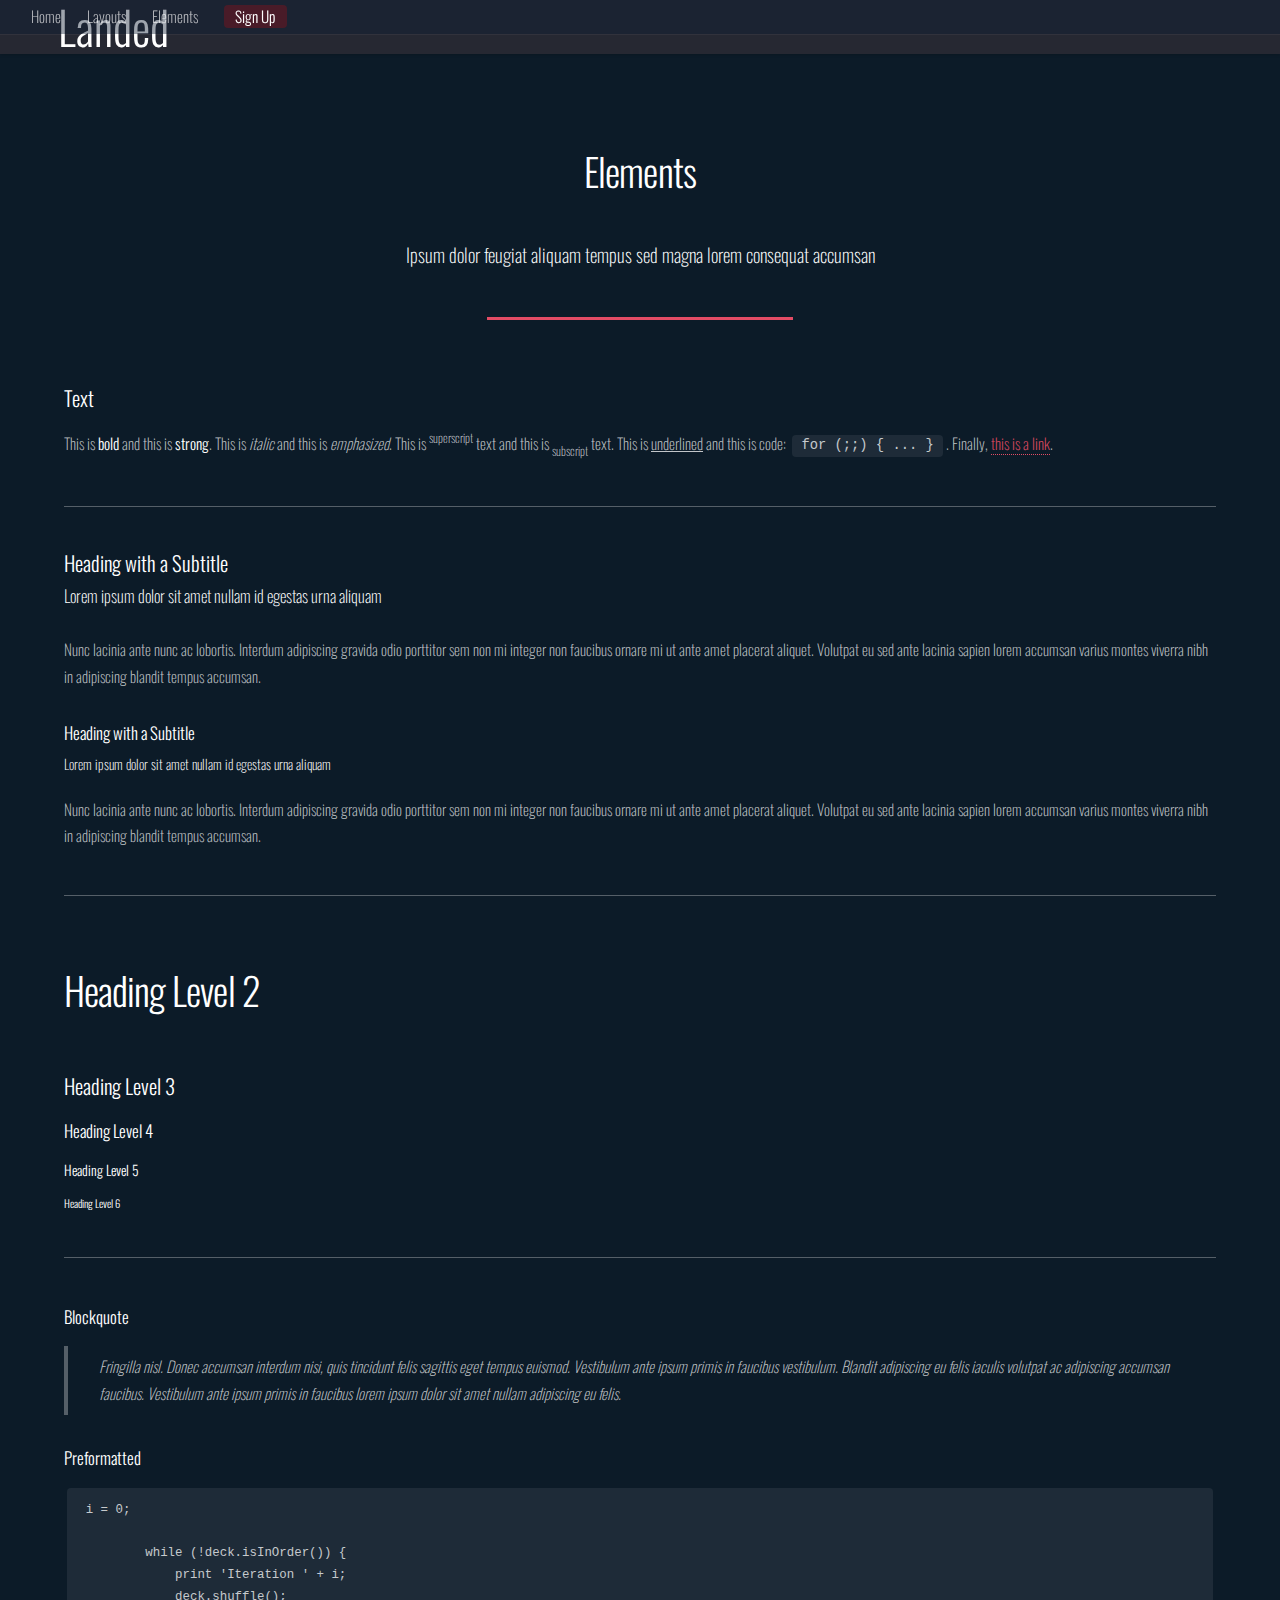
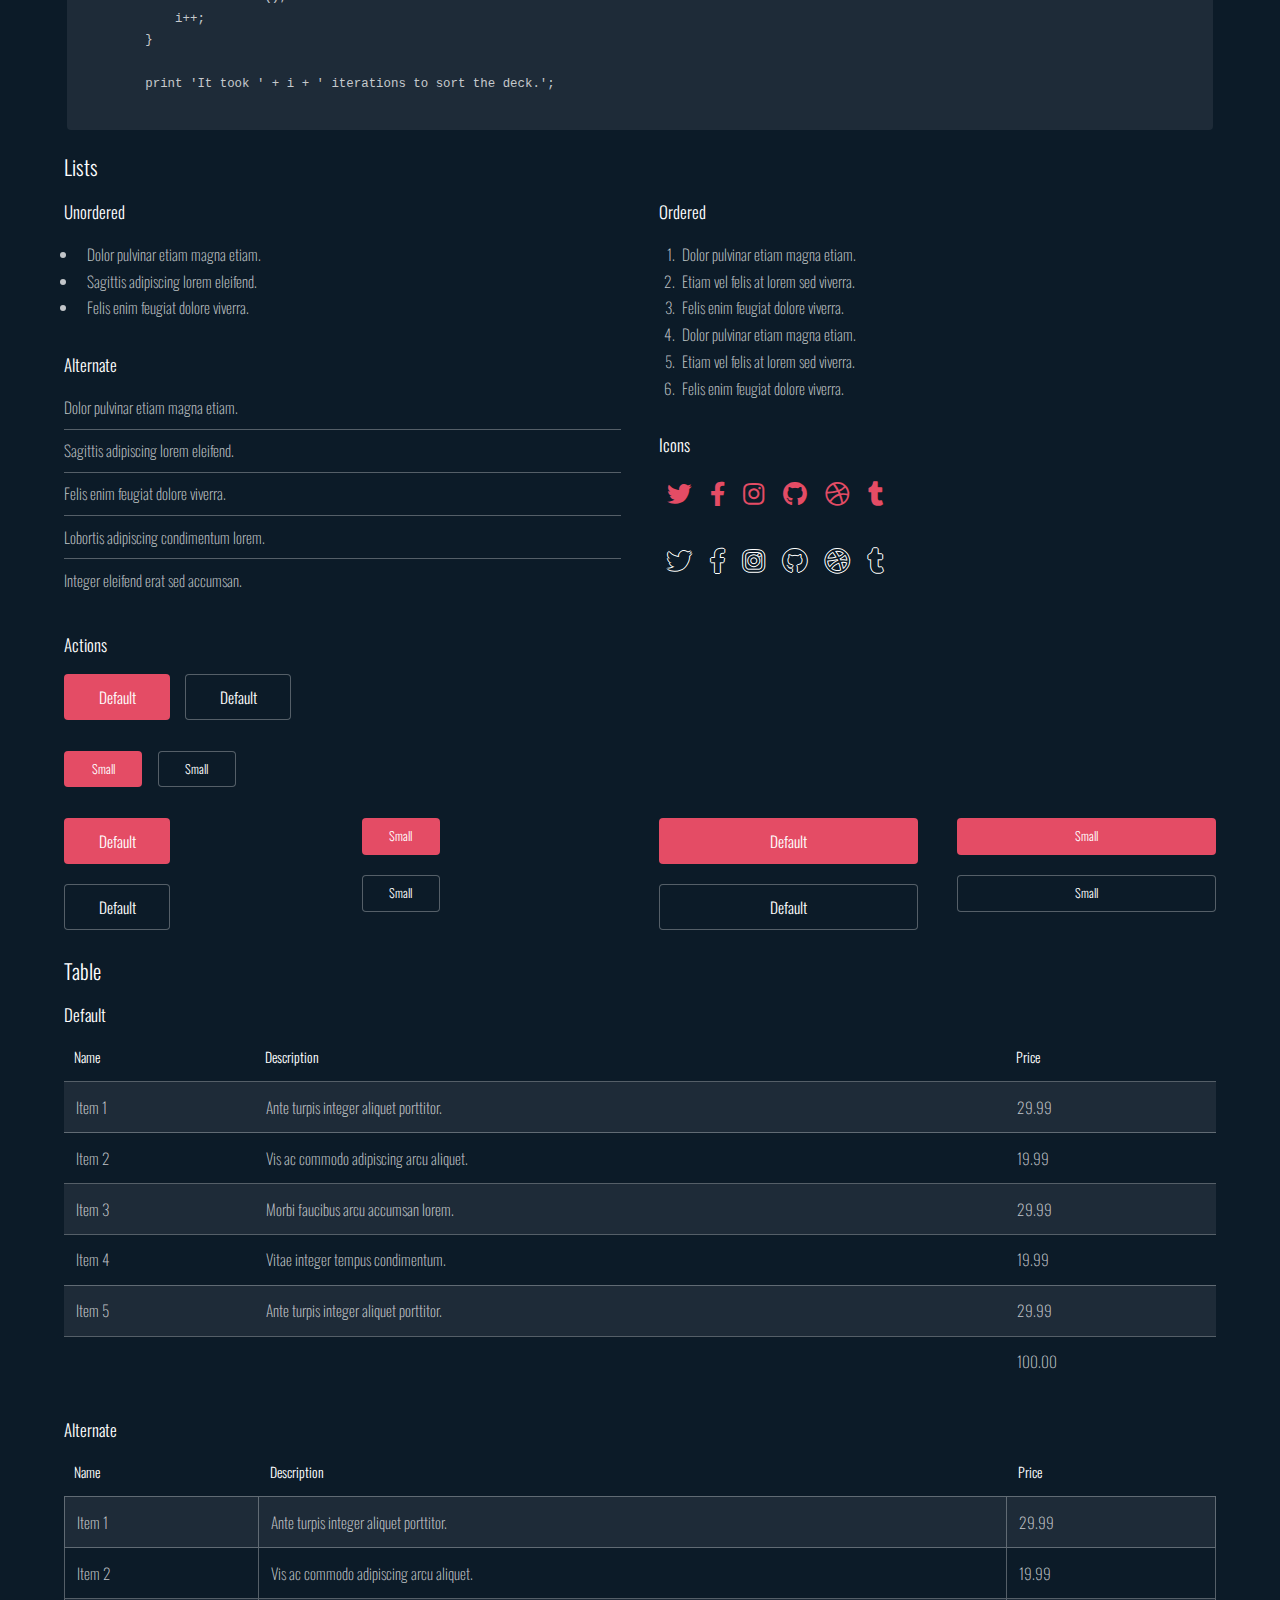
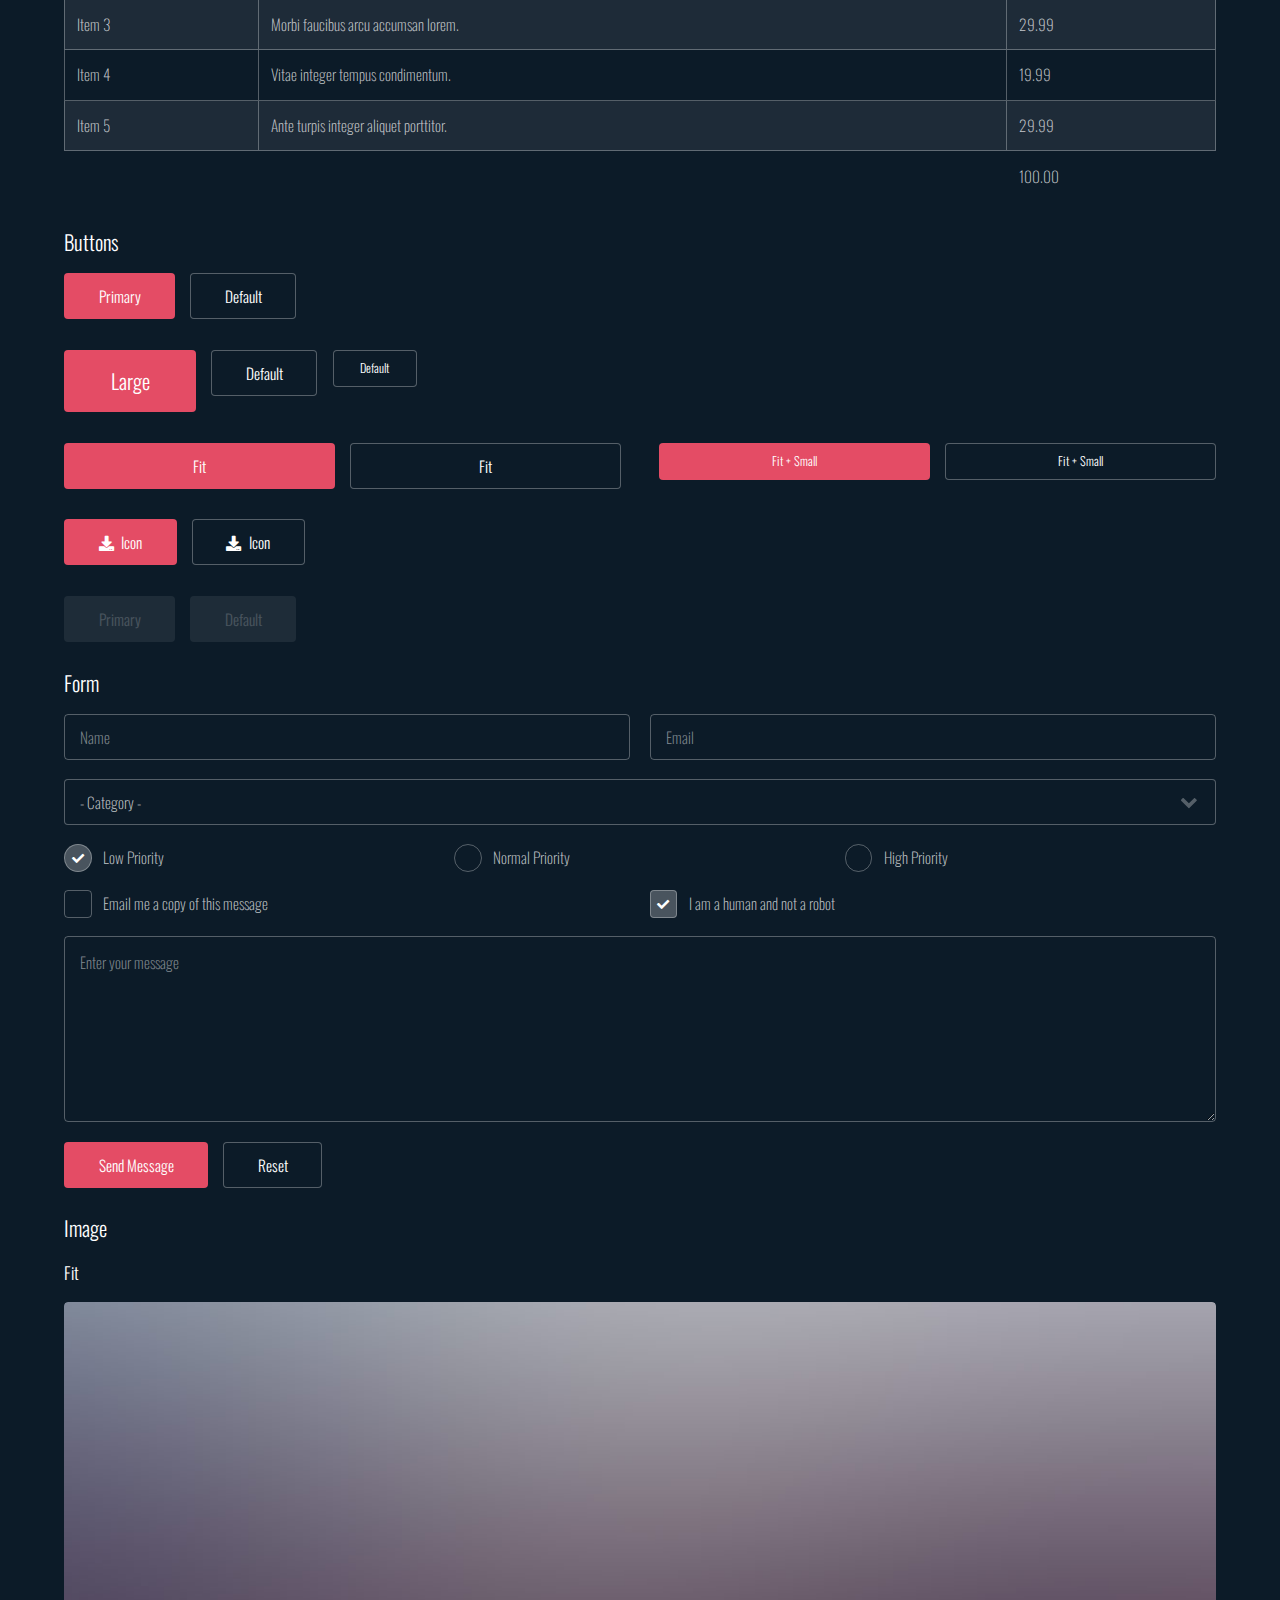
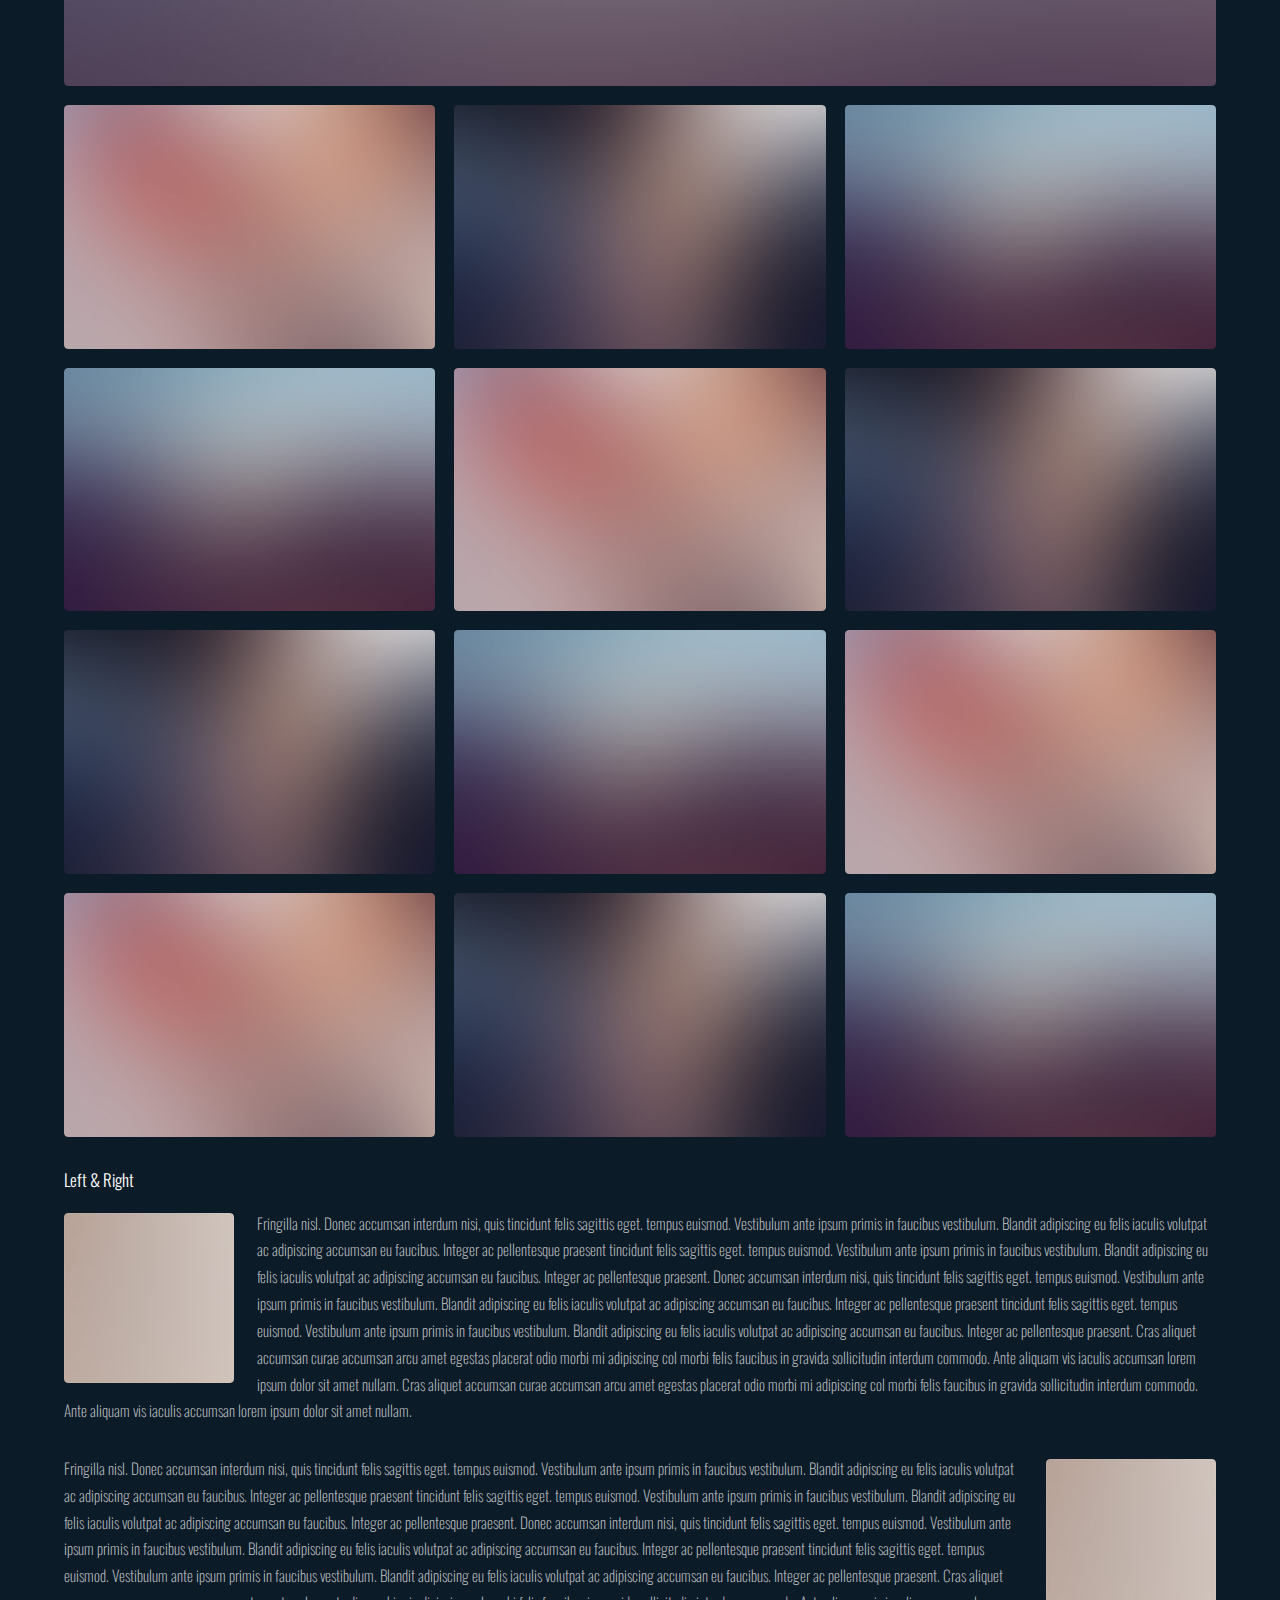
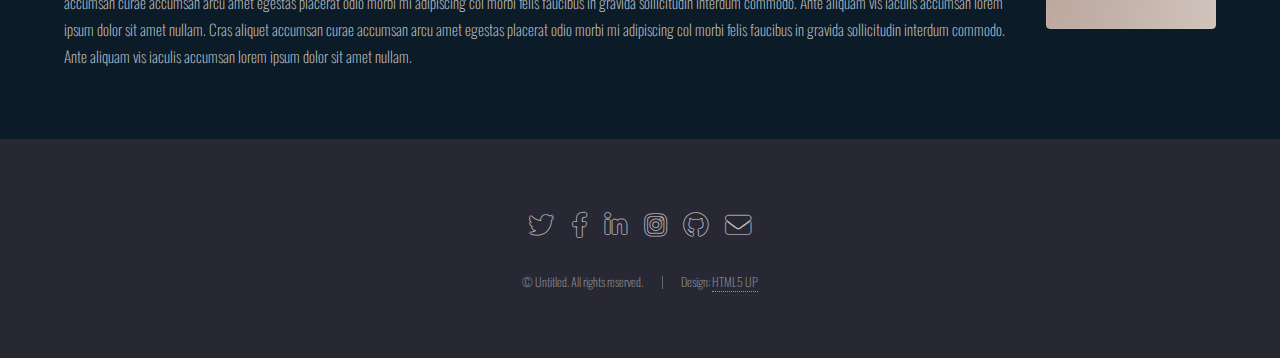
<file: elements.html>
<!DOCTYPE HTML>
<!--
	Landed by HTML5 UP
	html5up.net | @ajlkn
	Free for personal and commercial use under the CCA 3.0 license (html5up.net/license)
-->
<html>
	<head>
		<title>Elements - Landed by HTML5 UP</title>
		<meta charset="utf-8" />
		<meta name="viewport" content="width=device-width, initial-scale=1, user-scalable=no" />
		<link rel="stylesheet" href="assets/css/main.css" />
		<noscript><link rel="stylesheet" href="assets/css/noscript.css" /></noscript>
	</head>
	<body class="is-preload">
		<div id="page-wrapper">

			<!-- Header -->
				<header id="header">
					<h1 id="logo"><a href="index.html">Landed</a></h1>
					<nav id="nav">
						<ul>
							<li><a href="index.html">Home</a></li>
							<li>
								<a href="#">Layouts</a>
								<ul>
									<li><a href="left-sidebar.html">Left Sidebar</a></li>
									<li><a href="right-sidebar.html">Right Sidebar</a></li>
									<li><a href="no-sidebar.html">No Sidebar</a></li>
									<li>
										<a href="#">Submenu</a>
										<ul>
											<li><a href="#">Option 1</a></li>
											<li><a href="#">Option 2</a></li>
											<li><a href="#">Option 3</a></li>
											<li><a href="#">Option 4</a></li>
										</ul>
									</li>
								</ul>
							</li>
							<li><a href="elements.html">Elements</a></li>
							<li><a href="#" class="button primary">Sign Up</a></li>
						</ul>
					</nav>
				</header>

			<!-- Main -->
				<div id="main" class="wrapper style1">
					<div class="container">
						<header class="major">
							<h2>Elements</h2>
							<p>Ipsum dolor feugiat aliquam tempus sed magna lorem consequat accumsan</p>
						</header>

						<!-- Text -->
							<section>
								<h3>Text</h3>
								<p>This is <b>bold</b> and this is <strong>strong</strong>. This is <i>italic</i> and this is <em>emphasized</em>.
								This is <sup>superscript</sup> text and this is <sub>subscript</sub> text.
								This is <u>underlined</u> and this is code: <code>for (;;) { ... }</code>. Finally, <a href="#">this is a link</a>.</p>

								<hr />

								<header>
									<h3>Heading with a Subtitle</h3>
									<p>Lorem ipsum dolor sit amet nullam id egestas urna aliquam</p>
								</header>
								<p>Nunc lacinia ante nunc ac lobortis. Interdum adipiscing gravida odio porttitor sem non mi integer non faucibus ornare mi ut ante amet placerat aliquet. Volutpat eu sed ante lacinia sapien lorem accumsan varius montes viverra nibh in adipiscing blandit tempus accumsan.</p>
								<header>
									<h4>Heading with a Subtitle</h4>
									<p>Lorem ipsum dolor sit amet nullam id egestas urna aliquam</p>
								</header>
								<p>Nunc lacinia ante nunc ac lobortis. Interdum adipiscing gravida odio porttitor sem non mi integer non faucibus ornare mi ut ante amet placerat aliquet. Volutpat eu sed ante lacinia sapien lorem accumsan varius montes viverra nibh in adipiscing blandit tempus accumsan.</p>

								<hr />

								<h2>Heading Level 2</h2>
								<h3>Heading Level 3</h3>
								<h4>Heading Level 4</h4>
								<h5>Heading Level 5</h5>
								<h6>Heading Level 6</h6>

								<hr />

								<h4>Blockquote</h4>
								<blockquote>Fringilla nisl. Donec accumsan interdum nisi, quis tincidunt felis sagittis eget tempus euismod. Vestibulum ante ipsum primis in faucibus vestibulum. Blandit adipiscing eu felis iaculis volutpat ac adipiscing accumsan faucibus. Vestibulum ante ipsum primis in faucibus lorem ipsum dolor sit amet nullam adipiscing eu felis.</blockquote>

								<h4>Preformatted</h4>
								<pre><code>i = 0;

	while (!deck.isInOrder()) {
	    print 'Iteration ' + i;
	    deck.shuffle();
	    i++;
	}

	print 'It took ' + i + ' iterations to sort the deck.';
	</code></pre>
							</section>

						<!-- Lists -->
							<section>
								<h3>Lists</h3>
								<div class="row">
									<div class="col-6 col-12-xsmall">

										<h4>Unordered</h4>
										<ul>
											<li>Dolor pulvinar etiam magna etiam.</li>
											<li>Sagittis adipiscing lorem eleifend.</li>
											<li>Felis enim feugiat dolore viverra.</li>
										</ul>

										<h4>Alternate</h4>
										<ul class="alt">
											<li>Dolor pulvinar etiam magna etiam.</li>
											<li>Sagittis adipiscing lorem eleifend.</li>
											<li>Felis enim feugiat dolore viverra.</li>
											<li>Lobortis adipiscing condimentum lorem.</li>
											<li>Integer eleifend erat sed accumsan.</li>
										</ul>

									</div>
									<div class="col-6 col-12-xsmall">

										<h4>Ordered</h4>
										<ol>
											<li>Dolor pulvinar etiam magna etiam.</li>
											<li>Etiam vel felis at lorem sed viverra.</li>
											<li>Felis enim feugiat dolore viverra.</li>
											<li>Dolor pulvinar etiam magna etiam.</li>
											<li>Etiam vel felis at lorem sed viverra.</li>
											<li>Felis enim feugiat dolore viverra.</li>
										</ol>

										<h4>Icons</h4>
										<ul class="icons">
											<li><a href="#" class="icon brands fa-twitter"><span class="label">Twitter</span></a></li>
											<li><a href="#" class="icon brands fa-facebook-f"><span class="label">Facebook</span></a></li>
											<li><a href="#" class="icon brands fa-instagram"><span class="label">Instagram</span></a></li>
											<li><a href="#" class="icon brands fa-github"><span class="label">Github</span></a></li>
											<li><a href="#" class="icon brands fa-dribbble"><span class="label">Dribbble</span></a></li>
											<li><a href="#" class="icon brands fa-tumblr"><span class="label">Tumblr</span></a></li>
										</ul>
										<ul class="icons">
											<li><a href="#" class="icon brands alt fa-twitter"><span class="label">Twitter</span></a></li>
											<li><a href="#" class="icon brands alt fa-facebook-f"><span class="label">Facebook</span></a></li>
											<li><a href="#" class="icon brands alt fa-instagram"><span class="label">Instagram</span></a></li>
											<li><a href="#" class="icon brands alt fa-github"><span class="label">Github</span></a></li>
											<li><a href="#" class="icon brands alt fa-dribbble"><span class="label">Dribbble</span></a></li>
											<li><a href="#" class="icon brands alt fa-tumblr"><span class="label">Tumblr</span></a></li>
										</ul>

									</div>
								</div>

								<h4>Actions</h4>
								<ul class="actions">
									<li><a href="#" class="button primary">Default</a></li>
									<li><a href="#" class="button">Default</a></li>
								</ul>
								<ul class="actions small">
									<li><a href="#" class="button primary small">Small</a></li>
									<li><a href="#" class="button small">Small</a></li>
								</ul>
								<div class="row">
									<div class="col-3 col-6-medium col-12-xsmall">
										<ul class="actions stacked">
											<li><a href="#" class="button primary">Default</a></li>
											<li><a href="#" class="button">Default</a></li>
										</ul>
									</div>
									<div class="col-3 col-6-medium col-12-xsmall">
										<ul class="actions stacked">
											<li><a href="#" class="button primary small">Small</a></li>
											<li><a href="#" class="button small">Small</a></li>
										</ul>
									</div>
									<div class="col-3 col-6-medium col-12-xsmall">
										<ul class="actions stacked">
											<li><a href="#" class="button primary fit">Default</a></li>
											<li><a href="#" class="button fit">Default</a></li>
										</ul>
									</div>
									<div class="col-3 col-6-medium col-12-xsmall">
										<ul class="actions stacked">
											<li><a href="#" class="button primary small fit">Small</a></li>
											<li><a href="#" class="button small fit">Small</a></li>
										</ul>
									</div>
								</div>
							</section>

						<!-- Table -->
							<section>
								<h3>Table</h3>
								<h4>Default</h4>
								<div class="table-wrapper">
									<table>
										<thead>
											<tr>
												<th>Name</th>
												<th>Description</th>
												<th>Price</th>
											</tr>
										</thead>
										<tbody>
											<tr>
												<td>Item 1</td>
												<td>Ante turpis integer aliquet porttitor.</td>
												<td>29.99</td>
											</tr>
											<tr>
												<td>Item 2</td>
												<td>Vis ac commodo adipiscing arcu aliquet.</td>
												<td>19.99</td>
											</tr>
											<tr>
												<td>Item 3</td>
												<td> Morbi faucibus arcu accumsan lorem.</td>
												<td>29.99</td>
											</tr>
											<tr>
												<td>Item 4</td>
												<td>Vitae integer tempus condimentum.</td>
												<td>19.99</td>
											</tr>
											<tr>
												<td>Item 5</td>
												<td>Ante turpis integer aliquet porttitor.</td>
												<td>29.99</td>
											</tr>
										</tbody>
										<tfoot>
											<tr>
												<td colspan="2"></td>
												<td>100.00</td>
											</tr>
										</tfoot>
									</table>
								</div>
								<h4>Alternate</h4>
								<div class="table-wrapper">
									<table class="alt">
										<thead>
											<tr>
												<th>Name</th>
												<th>Description</th>
												<th>Price</th>
											</tr>
										</thead>
										<tbody>
											<tr>
												<td>Item 1</td>
												<td>Ante turpis integer aliquet porttitor.</td>
												<td>29.99</td>
											</tr>
											<tr>
												<td>Item 2</td>
												<td>Vis ac commodo adipiscing arcu aliquet.</td>
												<td>19.99</td>
											</tr>
											<tr>
												<td>Item 3</td>
												<td> Morbi faucibus arcu accumsan lorem.</td>
												<td>29.99</td>
											</tr>
											<tr>
												<td>Item 4</td>
												<td>Vitae integer tempus condimentum.</td>
												<td>19.99</td>
											</tr>
											<tr>
												<td>Item 5</td>
												<td>Ante turpis integer aliquet porttitor.</td>
												<td>29.99</td>
											</tr>
										</tbody>
										<tfoot>
											<tr>
												<td colspan="2"></td>
												<td>100.00</td>
											</tr>
										</tfoot>
									</table>
								</div>
							</section>

						<!-- Buttons -->
							<section>
								<h3>Buttons</h3>
								<ul class="actions">
									<li><a href="#" class="button primary">Primary</a></li>
									<li><a href="#" class="button">Default</a></li>
								</ul>
								<ul class="actions">
									<li><a href="#" class="button primary large">Large</a></li>
									<li><a href="#" class="button">Default</a></li>
									<li><a href="#" class="button small">Default</a></li>
								</ul>
								<div class="row">
									<div class="col-6 col-12-xsmall">
										<ul class="actions fit">
											<li><a href="#" class="button primary fit">Fit</a></li>
											<li><a href="#" class="button fit">Fit</a></li>
										</ul>
									</div>
									<div class="col-6 col-12-xsmall">
										<ul class="actions fit small">
											<li><a href="#" class="button primary fit small">Fit + Small</a></li>
											<li><a href="#" class="button fit small">Fit + Small</a></li>
										</ul>
									</div>
								</div>
								<ul class="actions">
									<li><a href="#" class="button primary icon solid fa-download">Icon</a></li>
									<li><a href="#" class="button icon solid fa-download">Icon</a></li>
								</ul>
								<ul class="actions">
									<li><span class="button primary disabled">Primary</span></li>
									<li><span class="button disabled">Default</span></li>
								</ul>
							</section>

						<!-- Form -->
							<section>
								<h3>Form</h3>
								<form method="post" action="#">
									<div class="row gtr-uniform gtr-50">
										<div class="col-6 col-12-xsmall">
											<input type="text" name="name" id="name" value="" placeholder="Name" />
										</div>
										<div class="col-6 col-12-xsmall">
											<input type="email" name="email" id="email" value="" placeholder="Email" />
										</div>
										<div class="col-12">
											<select name="category" id="category">
												<option value="">- Category -</option>
												<option value="1">Manufacturing</option>
												<option value="1">Shipping</option>
												<option value="1">Administration</option>
												<option value="1">Human Resources</option>
											</select>
										</div>
										<div class="col-4 col-12-medium">
											<input type="radio" id="priority-low" name="priority" checked>
											<label for="priority-low">Low Priority</label>
										</div>
										<div class="col-4 col-12-medium">
											<input type="radio" id="priority-normal" name="priority">
											<label for="priority-normal">Normal Priority</label>
										</div>
										<div class="col-4 col-12-medium">
											<input type="radio" id="priority-high" name="priority">
											<label for="priority-high">High Priority</label>
										</div>
										<div class="col-6 col-12-medium">
											<input type="checkbox" id="copy" name="copy">
											<label for="copy">Email me a copy of this message</label>
										</div>
										<div class="col-6 col-12-medium">
											<input type="checkbox" id="human" name="human" checked>
											<label for="human">I am a human and not a robot</label>
										</div>
										<div class="col-12">
											<textarea name="message" id="message" placeholder="Enter your message" rows="6"></textarea>
										</div>
										<div class="col-12">
											<ul class="actions">
												<li><input type="submit" value="Send Message" class="primary" /></li>
												<li><input type="reset" value="Reset" /></li>
											</ul>
										</div>
									</div>
								</form>
							</section>

						<!-- Image -->
							<section>
								<h3>Image</h3>
								<h4>Fit</h4>
								<div class="box alt">
									<div class="row gtr-50 gtr-uniform">
										<div class="col-12"><span class="image fit"><img src="images/pic07.jpg" alt="" /></span></div>
										<div class="col-4 col-6-xsmall"><span class="image fit"><img src="images/pic02.jpg" alt="" /></span></div>
										<div class="col-4 col-6-xsmall"><span class="image fit"><img src="images/pic03.jpg" alt="" /></span></div>
										<div class="col-4 col-6-xsmall"><span class="image fit"><img src="images/pic04.jpg" alt="" /></span></div>
										<div class="col-4 col-6-xsmall"><span class="image fit"><img src="images/pic04.jpg" alt="" /></span></div>
										<div class="col-4 col-6-xsmall"><span class="image fit"><img src="images/pic02.jpg" alt="" /></span></div>
										<div class="col-4 col-6-xsmall"><span class="image fit"><img src="images/pic03.jpg" alt="" /></span></div>
										<div class="col-4 col-6-xsmall"><span class="image fit"><img src="images/pic03.jpg" alt="" /></span></div>
										<div class="col-4 col-6-xsmall"><span class="image fit"><img src="images/pic04.jpg" alt="" /></span></div>
										<div class="col-4 col-6-xsmall"><span class="image fit"><img src="images/pic02.jpg" alt="" /></span></div>
										<div class="col-4 col-6-xsmall"><span class="image fit"><img src="images/pic02.jpg" alt="" /></span></div>
										<div class="col-4 col-6-xsmall"><span class="image fit"><img src="images/pic03.jpg" alt="" /></span></div>
										<div class="col-4 col-6-xsmall"><span class="image fit"><img src="images/pic04.jpg" alt="" /></span></div>
									</div>
								</div>

								<h4>Left &amp; Right</h4>
								<p><span class="image left"><img src="images/pic08.jpg" alt="" /></span>Fringilla nisl. Donec accumsan interdum nisi, quis tincidunt felis sagittis eget. tempus euismod. Vestibulum ante ipsum primis in faucibus vestibulum. Blandit adipiscing eu felis iaculis volutpat ac adipiscing accumsan eu faucibus. Integer ac pellentesque praesent tincidunt felis sagittis eget. tempus euismod. Vestibulum ante ipsum primis in faucibus vestibulum. Blandit adipiscing eu felis iaculis volutpat ac adipiscing accumsan eu faucibus. Integer ac pellentesque praesent. Donec accumsan interdum nisi, quis tincidunt felis sagittis eget. tempus euismod. Vestibulum ante ipsum primis in faucibus vestibulum. Blandit adipiscing eu felis iaculis volutpat ac adipiscing accumsan eu faucibus. Integer ac pellentesque praesent tincidunt felis sagittis eget. tempus euismod. Vestibulum ante ipsum primis in faucibus vestibulum. Blandit adipiscing eu felis iaculis volutpat ac adipiscing accumsan eu faucibus. Integer ac pellentesque praesent. Cras aliquet accumsan curae accumsan arcu amet egestas placerat odio morbi mi adipiscing col morbi felis faucibus in gravida sollicitudin interdum commodo. Ante aliquam vis iaculis accumsan lorem ipsum dolor sit amet nullam. Cras aliquet accumsan curae accumsan arcu amet egestas placerat odio morbi mi adipiscing col morbi felis faucibus in gravida sollicitudin interdum commodo. Ante aliquam vis iaculis accumsan lorem ipsum dolor sit amet nullam.</p>
								<p><span class="image right"><img src="images/pic08.jpg" alt="" /></span>Fringilla nisl. Donec accumsan interdum nisi, quis tincidunt felis sagittis eget. tempus euismod. Vestibulum ante ipsum primis in faucibus vestibulum. Blandit adipiscing eu felis iaculis volutpat ac adipiscing accumsan eu faucibus. Integer ac pellentesque praesent tincidunt felis sagittis eget. tempus euismod. Vestibulum ante ipsum primis in faucibus vestibulum. Blandit adipiscing eu felis iaculis volutpat ac adipiscing accumsan eu faucibus. Integer ac pellentesque praesent. Donec accumsan interdum nisi, quis tincidunt felis sagittis eget. tempus euismod. Vestibulum ante ipsum primis in faucibus vestibulum. Blandit adipiscing eu felis iaculis volutpat ac adipiscing accumsan eu faucibus. Integer ac pellentesque praesent tincidunt felis sagittis eget. tempus euismod. Vestibulum ante ipsum primis in faucibus vestibulum. Blandit adipiscing eu felis iaculis volutpat ac adipiscing accumsan eu faucibus. Integer ac pellentesque praesent. Cras aliquet accumsan curae accumsan arcu amet egestas placerat odio morbi mi adipiscing col morbi felis faucibus in gravida sollicitudin interdum commodo. Ante aliquam vis iaculis accumsan lorem ipsum dolor sit amet nullam. Cras aliquet accumsan curae accumsan arcu amet egestas placerat odio morbi mi adipiscing col morbi felis faucibus in gravida sollicitudin interdum commodo. Ante aliquam vis iaculis accumsan lorem ipsum dolor sit amet nullam.</p>
							</section>

					</div>
				</div>

			<!-- Footer -->
				<footer id="footer">
					<ul class="icons">
						<li><a href="#" class="icon brands alt fa-twitter"><span class="label">Twitter</span></a></li>
						<li><a href="#" class="icon brands alt fa-facebook-f"><span class="label">Facebook</span></a></li>
						<li><a href="#" class="icon brands alt fa-linkedin-in"><span class="label">LinkedIn</span></a></li>
						<li><a href="#" class="icon brands alt fa-instagram"><span class="label">Instagram</span></a></li>
						<li><a href="#" class="icon brands alt fa-github"><span class="label">GitHub</span></a></li>
						<li><a href="#" class="icon solid alt fa-envelope"><span class="label">Email</span></a></li>
					</ul>
					<ul class="copyright">
						<li>&copy; Untitled. All rights reserved.</li><li>Design: <a href="http://html5up.net">HTML5 UP</a></li>
					</ul>
				</footer>

		</div>

		<!-- Scripts -->
			<script src="assets/js/jquery.min.js"></script>
			<script src="assets/js/jquery.scrolly.min.js"></script>
			<script src="assets/js/jquery.dropotron.min.js"></script>
			<script src="assets/js/jquery.scrollex.min.js"></script>
			<script src="assets/js/browser.min.js"></script>
			<script src="assets/js/breakpoints.min.js"></script>
			<script src="assets/js/util.js"></script>
			<script src="assets/js/main.js"></script>

	</body>
</html>
</file>
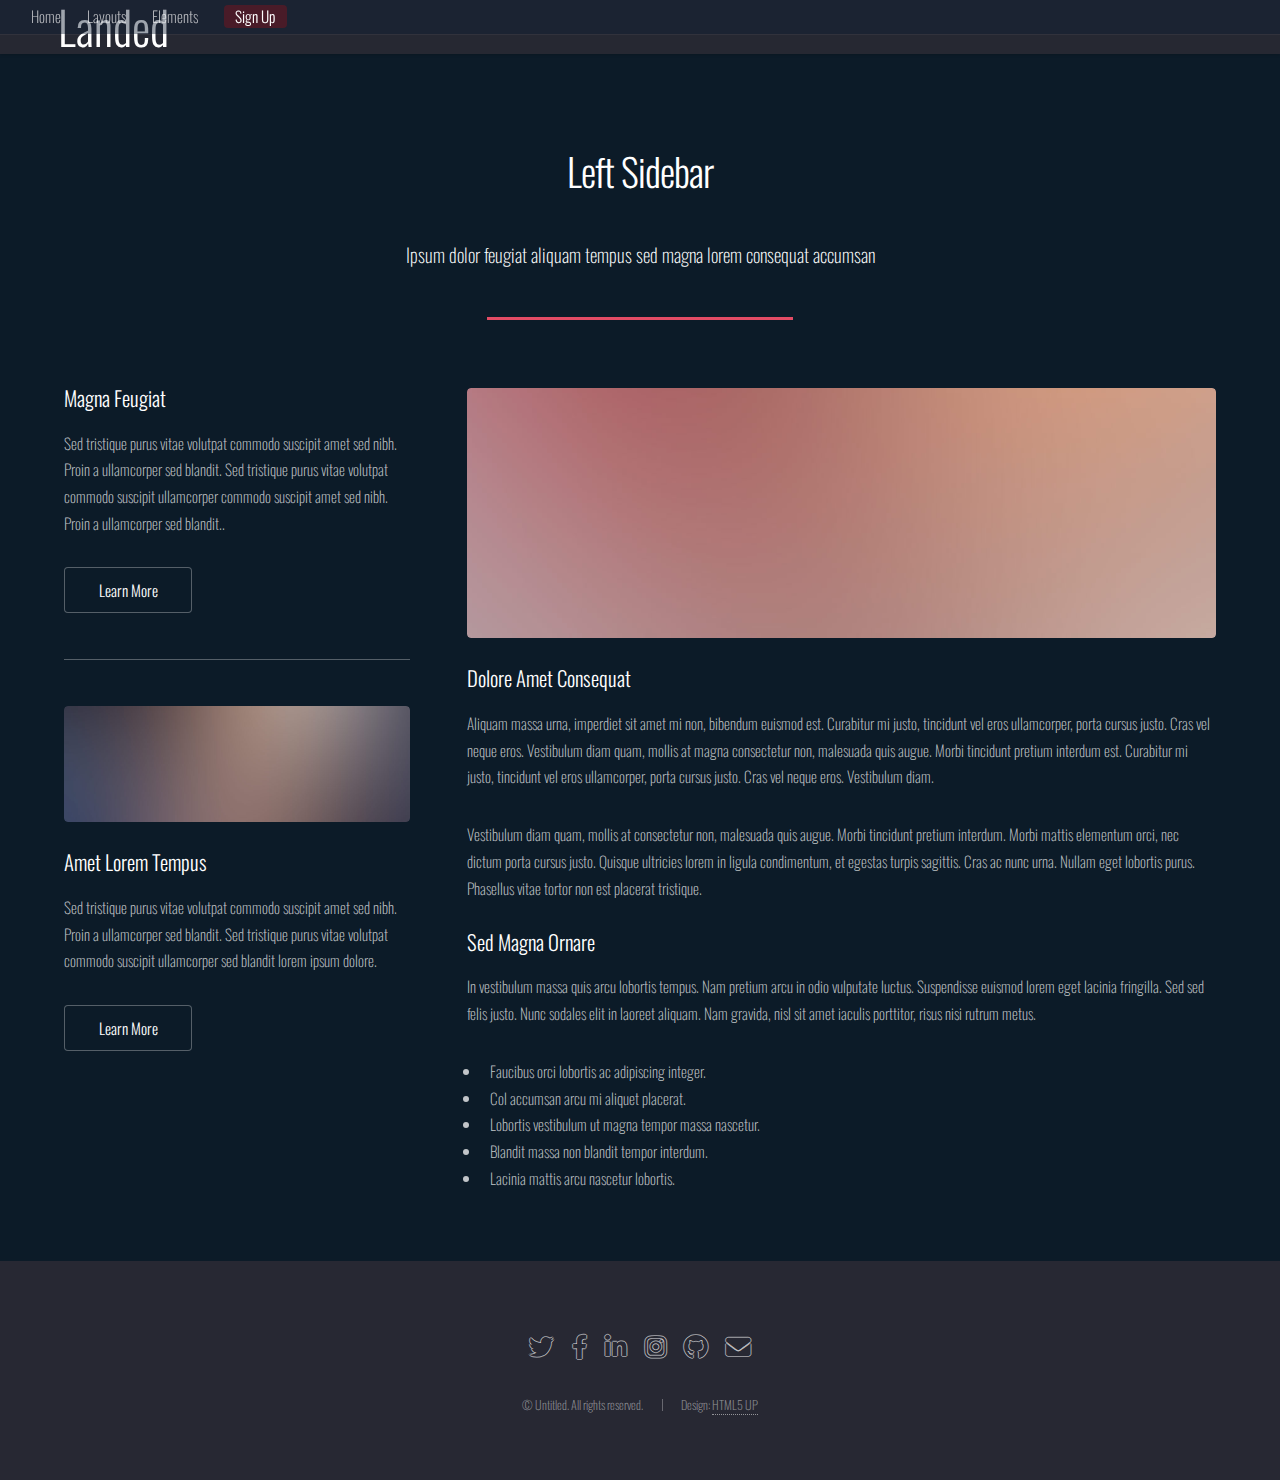
<file: left-sidebar.html>
<!DOCTYPE HTML>
<!--
	Landed by HTML5 UP
	html5up.net | @ajlkn
	Free for personal and commercial use under the CCA 3.0 license (html5up.net/license)
-->
<html>
	<head>
		<title>Left Sidebar - Landed by HTML5 UP</title>
		<meta charset="utf-8" />
		<meta name="viewport" content="width=device-width, initial-scale=1, user-scalable=no" />
		<link rel="stylesheet" href="assets/css/main.css" />
		<noscript><link rel="stylesheet" href="assets/css/noscript.css" /></noscript>
	</head>
	<body class="is-preload">
		<div id="page-wrapper">

			<!-- Header -->
				<header id="header">
					<h1 id="logo"><a href="index.html">Landed</a></h1>
					<nav id="nav">
						<ul>
							<li><a href="index.html">Home</a></li>
							<li>
								<a href="#">Layouts</a>
								<ul>
									<li><a href="left-sidebar.html">Left Sidebar</a></li>
									<li><a href="right-sidebar.html">Right Sidebar</a></li>
									<li><a href="no-sidebar.html">No Sidebar</a></li>
									<li>
										<a href="#">Submenu</a>
										<ul>
											<li><a href="#">Option 1</a></li>
											<li><a href="#">Option 2</a></li>
											<li><a href="#">Option 3</a></li>
											<li><a href="#">Option 4</a></li>
										</ul>
									</li>
								</ul>
							</li>
							<li><a href="elements.html">Elements</a></li>
							<li><a href="#" class="button primary">Sign Up</a></li>
						</ul>
					</nav>
				</header>

			<!-- Main -->
				<div id="main" class="wrapper style1">
					<div class="container">
						<header class="major">
							<h2>Left Sidebar</h2>
							<p>Ipsum dolor feugiat aliquam tempus sed magna lorem consequat accumsan</p>
						</header>
						<div class="row gtr-150">
							<div class="col-4 col-12-medium">

								<!-- Sidebar -->
									<section id="sidebar">
										<section>
											<h3>Magna Feugiat</h3>
											<p>Sed tristique purus vitae volutpat commodo suscipit amet sed nibh. Proin a ullamcorper sed blandit. Sed tristique purus vitae volutpat commodo suscipit ullamcorper commodo suscipit amet sed nibh. Proin a ullamcorper sed blandit..</p>
											<footer>
												<ul class="actions">
													<li><a href="#" class="button">Learn More</a></li>
												</ul>
											</footer>
										</section>
										<hr />
										<section>
											<a href="#" class="image fit"><img src="images/pic06.jpg" alt="" /></a>
											<h3>Amet Lorem Tempus</h3>
											<p>Sed tristique purus vitae volutpat commodo suscipit amet sed nibh. Proin a ullamcorper sed blandit. Sed tristique purus vitae volutpat commodo suscipit ullamcorper sed blandit lorem ipsum dolore.</p>
											<footer>
												<ul class="actions">
													<li><a href="#" class="button">Learn More</a></li>
												</ul>
											</footer>
										</section>
									</section>

							</div>
							<div class="col-8 col-12-medium imp-medium">

								<!-- Content -->
									<section id="content">
										<a href="#" class="image fit"><img src="images/pic05.jpg" alt="" /></a>
										<h3>Dolore Amet Consequat</h3>
										<p>Aliquam massa urna, imperdiet sit amet mi non, bibendum euismod est. Curabitur mi justo, tincidunt vel eros ullamcorper, porta cursus justo. Cras vel neque eros. Vestibulum diam quam, mollis at magna consectetur non, malesuada quis augue. Morbi tincidunt pretium interdum est. Curabitur mi justo, tincidunt vel eros ullamcorper, porta cursus justo. Cras vel neque eros. Vestibulum diam.</p>
										<p>Vestibulum diam quam, mollis at consectetur non, malesuada quis augue. Morbi tincidunt pretium interdum. Morbi mattis elementum orci, nec dictum porta cursus justo. Quisque ultricies lorem in ligula condimentum, et egestas turpis sagittis. Cras ac nunc urna. Nullam eget lobortis purus. Phasellus vitae tortor non est placerat tristique.</p>
										<h3>Sed Magna Ornare</h3>
										<p>In vestibulum massa quis arcu lobortis tempus. Nam pretium arcu in odio vulputate luctus. Suspendisse euismod lorem eget lacinia fringilla. Sed sed felis justo. Nunc sodales elit in laoreet aliquam. Nam gravida, nisl sit amet iaculis porttitor, risus nisi rutrum metus.</p>
										<ul>
											<li>Faucibus orci lobortis ac adipiscing integer.</li>
											<li>Col accumsan arcu mi aliquet placerat.</li>
											<li>Lobortis vestibulum ut magna tempor massa nascetur.</li>
											<li>Blandit massa non blandit tempor interdum.</li>
											<li>Lacinia mattis arcu nascetur lobortis.</li>
										</ul>
									</section>

							</div>
						</div>
					</div>
				</div>

			<!-- Footer -->
				<footer id="footer">
					<ul class="icons">
						<li><a href="#" class="icon brands alt fa-twitter"><span class="label">Twitter</span></a></li>
						<li><a href="#" class="icon brands alt fa-facebook-f"><span class="label">Facebook</span></a></li>
						<li><a href="#" class="icon brands alt fa-linkedin-in"><span class="label">LinkedIn</span></a></li>
						<li><a href="#" class="icon brands alt fa-instagram"><span class="label">Instagram</span></a></li>
						<li><a href="#" class="icon brands alt fa-github"><span class="label">GitHub</span></a></li>
						<li><a href="#" class="icon solid alt fa-envelope"><span class="label">Email</span></a></li>
					</ul>
					<ul class="copyright">
						<li>&copy; Untitled. All rights reserved.</li><li>Design: <a href="http://html5up.net">HTML5 UP</a></li>
					</ul>
				</footer>

		</div>

		<!-- Scripts -->
			<script src="assets/js/jquery.min.js"></script>
			<script src="assets/js/jquery.scrolly.min.js"></script>
			<script src="assets/js/jquery.dropotron.min.js"></script>
			<script src="assets/js/jquery.scrollex.min.js"></script>
			<script src="assets/js/browser.min.js"></script>
			<script src="assets/js/breakpoints.min.js"></script>
			<script src="assets/js/util.js"></script>
			<script src="assets/js/main.js"></script>

	</body>
</html>
</file>
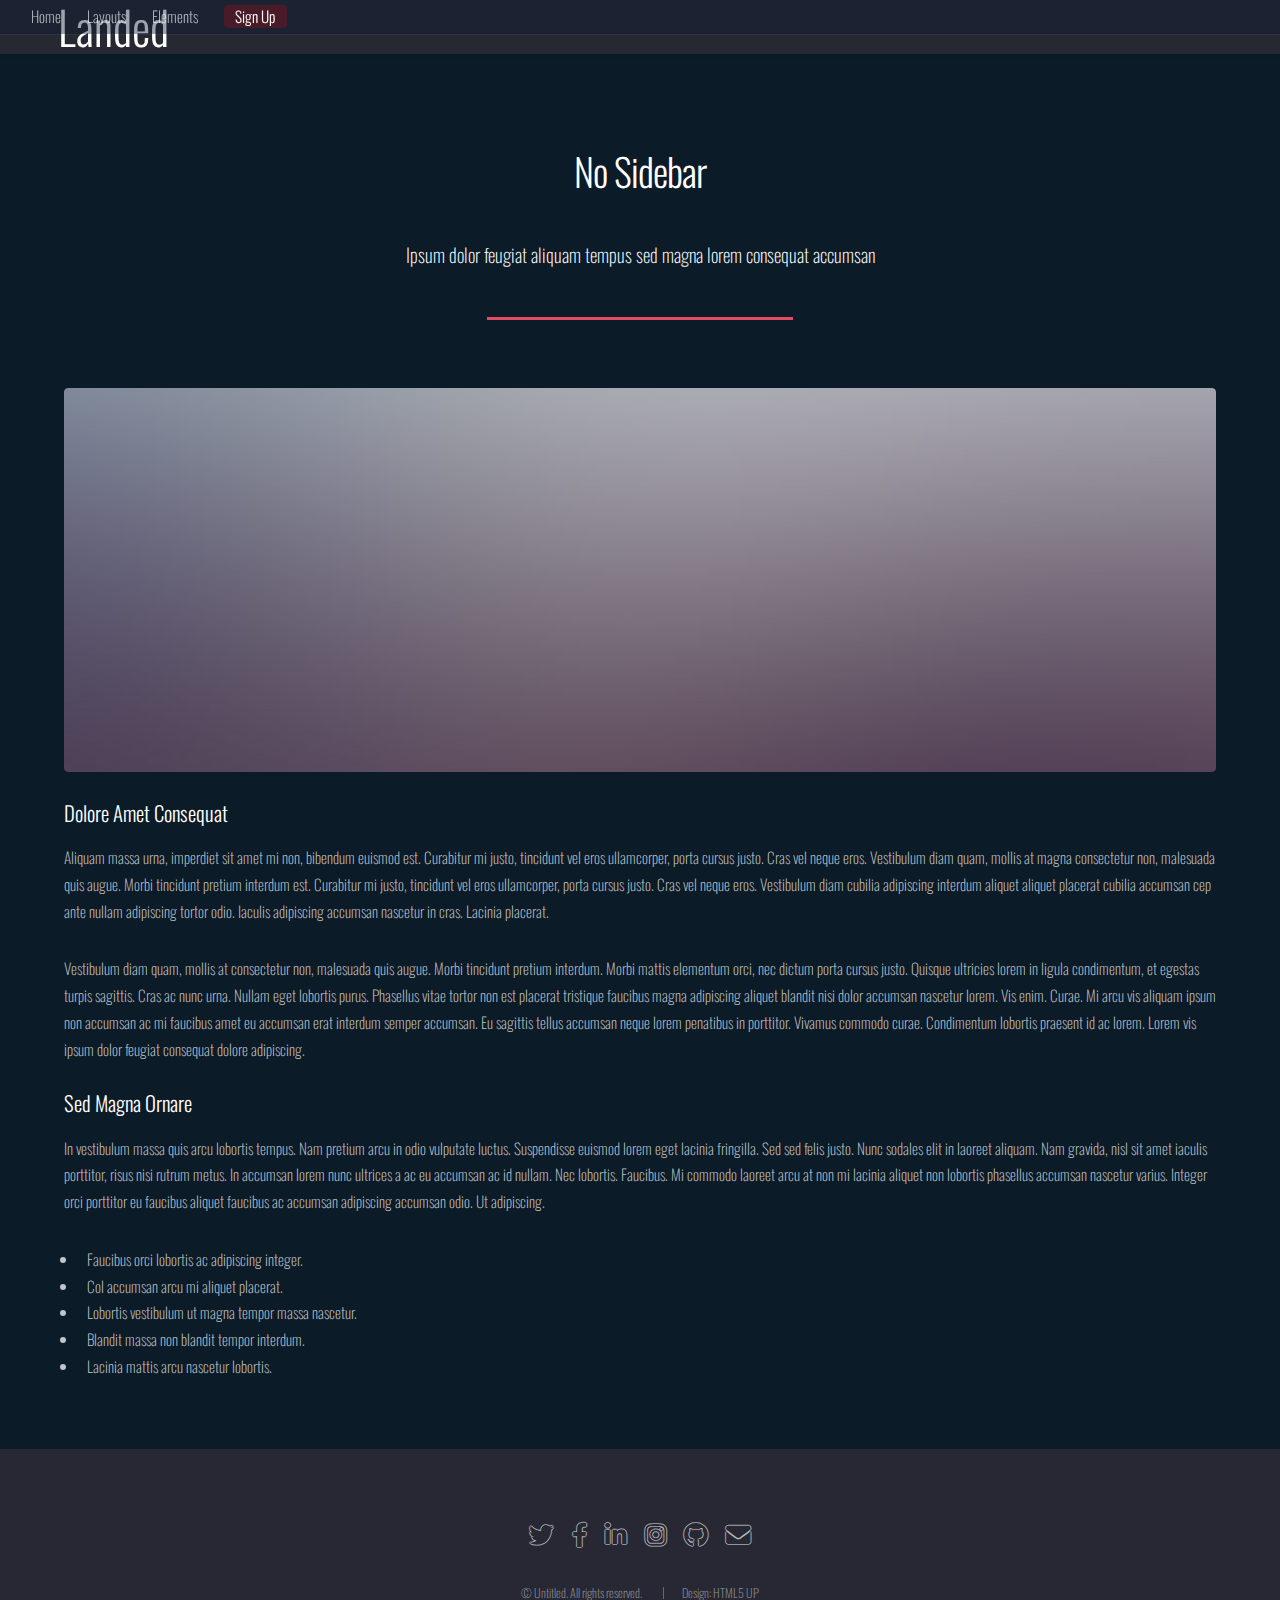
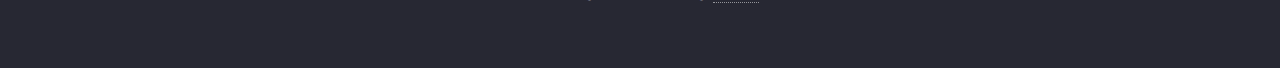
<file: no-sidebar.html>
<!DOCTYPE html>
<!--
	Landed by HTML5 UP	html5up.net | @ajlkn
	Free for personal and commercial use under the CCA 3.0 license (html5up.net/license)-->
<html>
  <head>
    <meta http-equiv="content-type" content="text/html; charset=utf-8">
    <title>No Sidebar - Landed by HTML5 UP</title>
    <meta name="viewport" content="width=device-width, initial-scale=1, user-scalable=no">
    <link rel="stylesheet" href="assets/css/main.css">
    <noscript><link rel="stylesheet" href="assets/css/noscript.css"></noscript>
  </head>
  <body class="is-preload">
    <div id="page-wrapper"> <!-- Header -->
      <header id="header">
        <h1 id="logo"><a href="index.html">Landed</a></h1>
        <nav id="nav">
          <ul>
            <li><a href="index.html">Home</a></li>
            <li> <a href="#">Layouts</a>
              <ul>
                <li><a href="left-sidebar.html">Left Sidebar</a></li>
                <li><a href="right-sidebar.html">Right Sidebar</a></li>
                <li><a href="no-sidebar.html">No Sidebar</a></li>
                <li> <a href="#">Submenu</a>
                  <ul>
                    <li><a href="#">Option 1</a></li>
                    <li><a href="#">Option 2</a></li>
                    <li><a href="#">Option 3</a></li>
                    <li><a href="#">Option 4</a></li>
                  </ul>
                </li>
              </ul>
            </li>
            <li><a href="elements.html">Elements</a></li>
            <li><a href="#" class="button primary">Sign Up</a></li>
          </ul>
        </nav>
      </header>
      <!-- Main -->
      <div id="main" class="wrapper style1">
        <div class="container">
          <header class="major">
            <h2>No Sidebar</h2>
            <p>Ipsum dolor feugiat aliquam tempus sed magna lorem consequat
              accumsan</p>
          </header>
          <!-- Content -->
          <section id="content"> <a href="#" class="image fit"><img src="images/pic07.jpg"

                alt=""></a>
            <h3>Dolore Amet Consequat</h3>
            <p>Aliquam massa urna, imperdiet sit amet mi non, bibendum euismod
              est. Curabitur mi justo, tincidunt vel eros ullamcorper, porta
              cursus justo. Cras vel neque eros. Vestibulum diam quam, mollis at
              magna consectetur non, malesuada quis augue. Morbi tincidunt
              pretium interdum est. Curabitur mi justo, tincidunt vel eros
              ullamcorper, porta cursus justo. Cras vel neque eros. Vestibulum
              diam cubilia adipiscing interdum aliquet aliquet placerat cubilia
              accumsan cep ante nullam adipiscing tortor odio. Iaculis
              adipiscing accumsan nascetur in cras. Lacinia placerat.</p>
            <p>Vestibulum diam quam, mollis at consectetur non, malesuada quis
              augue. Morbi tincidunt pretium interdum. Morbi mattis elementum
              orci, nec dictum porta cursus justo. Quisque ultricies lorem in
              ligula condimentum, et egestas turpis sagittis. Cras ac nunc urna.
              Nullam eget lobortis purus. Phasellus vitae tortor non est
              placerat tristique faucibus magna adipiscing aliquet blandit nisi
              dolor accumsan nascetur lorem. Vis enim. Curae. Mi arcu vis
              aliquam ipsum non accumsan ac mi faucibus amet eu accumsan erat
              interdum semper accumsan. Eu sagittis tellus accumsan neque lorem
              penatibus in porttitor. Vivamus commodo curae. Condimentum
              lobortis praesent id ac lorem. Lorem vis ipsum dolor feugiat
              consequat dolore adipiscing.</p>
            <h3>Sed Magna Ornare</h3>
            <p>In vestibulum massa quis arcu lobortis tempus. Nam pretium arcu
              in odio vulputate luctus. Suspendisse euismod lorem eget lacinia
              fringilla. Sed sed felis justo. Nunc sodales elit in laoreet
              aliquam. Nam gravida, nisl sit amet iaculis porttitor, risus nisi
              rutrum metus. In accumsan lorem nunc ultrices a ac eu accumsan ac
              id nullam. Nec lobortis. Faucibus. Mi commodo laoreet arcu at non
              mi lacinia aliquet non lobortis phasellus accumsan nascetur
              varius. Integer orci porttitor eu faucibus aliquet faucibus ac
              accumsan adipiscing accumsan odio. Ut adipiscing.</p>
            <ul>
              <li>Faucibus orci lobortis ac adipiscing integer.</li>
              <li>Col accumsan arcu mi aliquet placerat.</li>
              <li>Lobortis vestibulum ut magna tempor massa nascetur.</li>
              <li>Blandit massa non blandit tempor interdum.</li>
              <li>Lacinia mattis arcu nascetur lobortis.</li>
            </ul>
          </section>
        </div>
      </div>
      <!-- Footer -->
      <footer id="footer">
        <ul class="icons">
          <li><a href="#" class="icon brands alt fa-twitter"><span class="label">Twitter</span></a></li>
          <li><a href="#" class="icon brands alt fa-facebook-f"><span class="label">Facebook</span></a></li>
          <li><a href="#" class="icon brands alt fa-linkedin-in"><span class="label">LinkedIn</span></a></li>
          <li><a href="#" class="icon brands alt fa-instagram"><span class="label">Instagram</span></a></li>
          <li><a href="#" class="icon brands alt fa-github"><span class="label">GitHub</span></a></li>
          <li><a href="#" class="icon solid alt fa-envelope"><span class="label">Email</span></a></li>
        </ul>
        <ul class="copyright">
          <li>© Untitled. All rights reserved.</li>
          <li>Design: <a href="http://html5up.net">HTML5 UP</a></li>
        </ul>
      </footer>
    </div>
    <!-- Scripts -->
    <script src="assets/js/jquery.min.js"></script>
    <script src="assets/js/jquery.scrolly.min.js"></script>
    <script src="assets/js/jquery.dropotron.min.js"></script>
    <script src="assets/js/jquery.scrollex.min.js"></script>
    <script src="assets/js/browser.min.js"></script>
    <script src="assets/js/breakpoints.min.js"></script>
    <script src="assets/js/util.js"></script>
    <script src="assets/js/main.js"></script>
  </body>
</html>
</file>
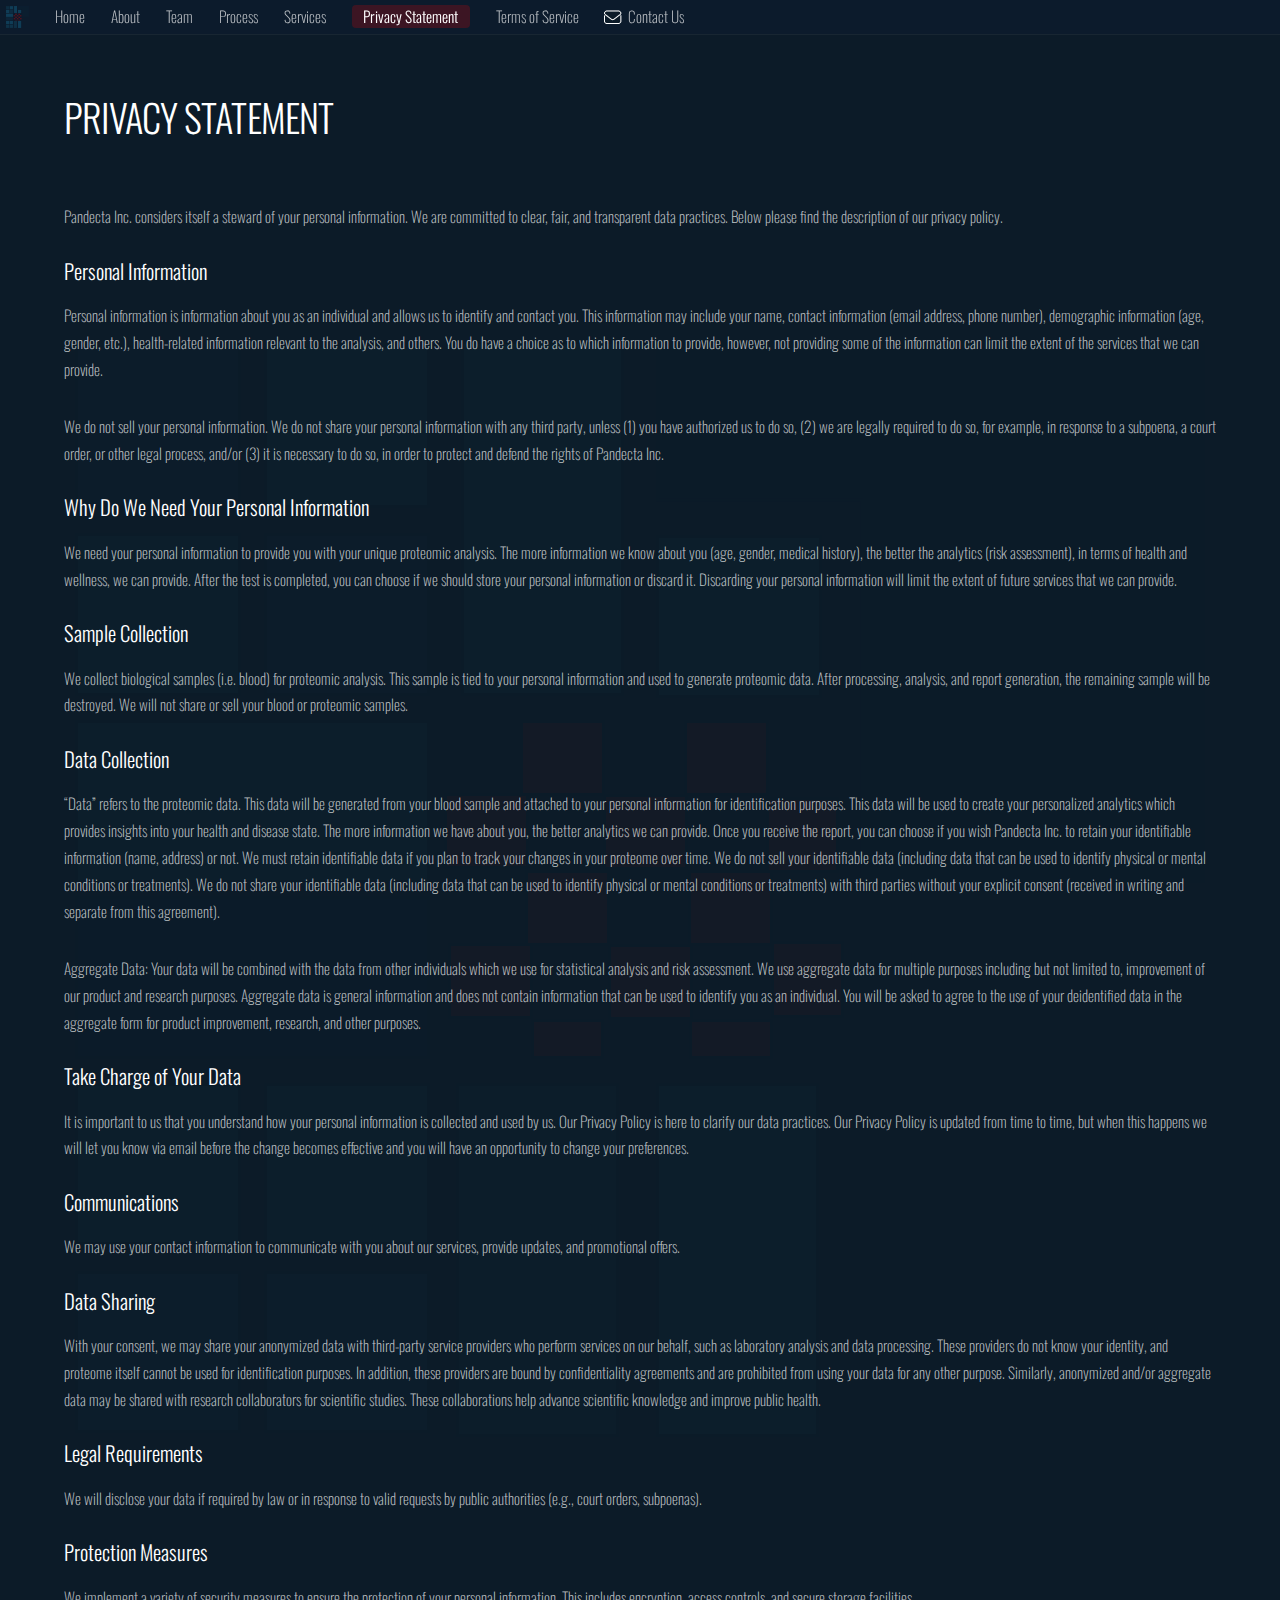
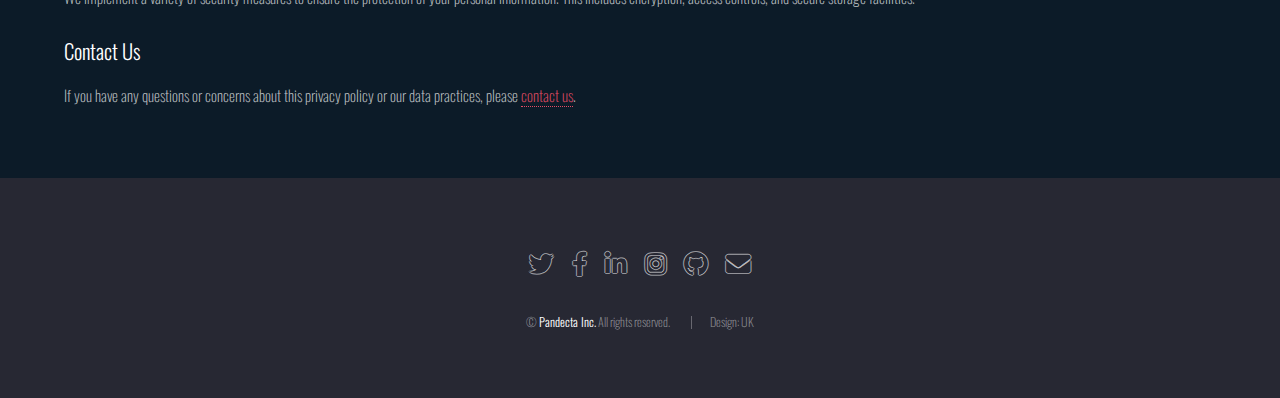
<file: PRIVACY.html>
<!DOCTYPE html>
<html>
  <head>
    <meta http-equiv="content-type" content="text/html; charset=utf-8">
    <title>PRIVACY STATEMENT - Pandecta Inc.</title>
    <meta name="viewport" content="width=device-width, initial-scale=1, user-scalable=no">
    <link rel="stylesheet" href="assets/css/main.css">
    <noscript><link rel="stylesheet" href="assets/css/noscript.css"></noscript>
  </head>
  <body class="is-preload landing">
    <div id="page-wrapper"> <!-- Header -->
      <!-- Header -->
      <header id="header">
        <h2 id="logo" style="float: right;margin-right: 50px;margin-top: 10px;"></h2>
        <nav id="nav">
          <ul>
            <fade><img src="images/Picture2.png"></fade>
            <li><a href="index.html">Home</a></li>
            <li><a href="ABOUT.html">About</a></li>
            <li><a href="TEAM.html">Team</a></li>
            <li><a href="PROCESS.html">Process</a></li>
            <li><a href="SERVICES.html">Services</a></li>
            <li><a href="PRIVACY.html" class="button primary">Privacy Statement</a></li>
            <li><a href="TERMS.html">Terms of Service</a></li>
            <li><a href="mailto:info@pandecta.ca" class="icon solid alt fa-envelope">Contact
                Us</a></li>
          </ul>
        </nav>
      </header>
      <!-- Main -->
      <div id="main" class="wrapper style1" style="background-image: url('images/bg.png');background-repeat: no-repeat;background-position: center;">
        <div class="container">
          <!-- Content -->
          <section id="content">
            <h2>PRIVACY STATEMENT </h2>
            <p>Pandecta Inc. considers itself a steward of your personal
              information. We are committed to clear, fair, and transparent data
              practices. Below please find the description of our privacy
              policy. </p>
            <h3> Personal Information </h3>
            <p>Personal information is information about you as an individual
              and allows us to identify and contact you. This information may
              include your name, contact information (email address, phone
              number), demographic information (age, gender, etc.),
              health-related information relevant to the analysis, and others.
              You do have a choice as to which information to provide, however,
              not providing some of the information can limit the extent of the
              services that we can provide.</p>
            <p> We do not sell your personal information. We do not share your
              personal information with any third party, unless (1) you have
              authorized us to do so, (2) we are legally required to do so, for
              example, in response to a subpoena, a court order, or other legal
              process, and/or (3) it is necessary to do so, in order to protect
              and defend the rights of Pandecta Inc. </p>
            <h3>Why Do We Need Your Personal Information</h3>
            <p>We need your personal information to provide you with your unique
              proteomic analysis. The more information we know about you (age,
              gender, medical history), the better the analytics (risk
              assessment), in terms of health and wellness, we can provide.
              After the test is completed, you can choose if we should store
              your personal information or discard it. Discarding your personal
              information will limit the extent of future services that we can
              provide. </p>
            <h3> Sample Collection </h3>
            <p> We collect biological samples (i.e. blood) for proteomic
              analysis. This sample is tied to your personal information and
              used to generate proteomic data. After processing, analysis, and
              report generation, the remaining sample will be destroyed. We will
              not share or sell your blood or proteomic samples. </p>
            <h3> Data Collection </h3>
            <p> “Data” refers to the proteomic data. This data will be generated
              from your blood sample and attached to your personal information
              for identification purposes. This data will be used to create your
              personalized analytics which provides insights into your health
              and disease state. The more information we have about you, the
              better analytics we can provide. Once you receive the report, you
              can choose if you wish Pandecta Inc. to retain your identifiable
              information (name, address) or not. We must retain identifiable
              data if you plan to track your changes in your proteome over time.
              We do not sell your identifiable data (including data that can be
              used to identify physical or mental conditions or treatments). We
              do not share your identifiable data (including data that can be
              used to identify physical or mental conditions or treatments) with
              third parties without your explicit consent (received in writing
              and separate from this agreement). </p>
            <p> Aggregate Data: Your data will be combined with the data from
              other individuals which we use for statistical analysis and risk
              assessment. We use aggregate data for multiple purposes including
              but not limited to, improvement of our product and research
              purposes. Aggregate data is general information and does not
              contain information that can be used to identify you as an
              individual. You will be asked to agree to the use of your
              deidentified data in the aggregate form for product improvement,
              research, and other purposes. </p>
            <h3> Take Charge of Your Data </h3>
            <p> It is important to us that you understand how your personal
              information is collected and used by us. Our Privacy Policy is
              here to clarify our data practices. Our Privacy Policy is updated
              from time to time, but when this happens we will let you know via
              email before the change becomes effective and you will have an
              opportunity to change your preferences. </p>
            <h3> Communications </h3>
            <p> We may use your contact information to communicate with you
              about our services, provide updates, and promotional offers. </p>
            <h3> Data Sharing </h3>
            <p> With your consent, we may share your anonymized data with
              third-party service providers who perform services on our behalf,
              such as laboratory analysis and data processing. These providers
              do not know your identity, and proteome itself cannot be used for
              identification purposes. In addition, these providers are bound by
              confidentiality agreements and are prohibited from using your data
              for any other purpose. Similarly, anonymized and/or aggregate data
              may be shared with research collaborators for scientific studies.
              These collaborations help advance scientific knowledge and improve
              public health. </p>
            <h3> Legal Requirements </h3>
            <p> We will disclose your data if required by law or in response to
              valid requests by public authorities (e.g., court orders,
              subpoenas). </p>
            <h3> Protection Measures </h3>
            <p> We implement a variety of security measures to ensure the
              protection of your personal information. This includes encryption,
              access controls, and secure storage facilities. </p>
            <h3> Contact Us </h3>
            <p> If you have any questions or concerns about this privacy policy
              or our data practices, please <a href="mailto:info@pandecta.ca">contact
                us</a>. </p>
          </section>
        </div>
      </div>
      <!-- Footer -->
      <footer id="footer">
        <ul class="icons">
          <li><a href="#" class="icon brands alt fa-twitter"><span class="label">Twitter</span></a></li>
          <li><a href="#" class="icon brands alt fa-facebook-f"><span class="label">Facebook</span></a></li>
          <li><a href="#" class="icon brands alt fa-linkedin-in"><span class="label">LinkedIn</span></a></li>
          <li><a href="#" class="icon brands alt fa-instagram"><span class="label">Instagram</span></a></li>
          <li><a href="#" class="icon brands alt fa-github"><span class="label">GitHub</span></a></li>
          <li><a href="mailto:info@pandecta.ca" class="icon solid alt fa-envelope"><span

                class="label">Email</span></a></li>
        </ul>
        <ul class="copyright">
          <li>© <b>Pandecta Inc.</b> All rights reserved.</li>
          <li>Design: UK</li>
        </ul>
      </footer>
    </div>
    <!-- Scripts -->
    <script src="assets/js/jquery.min.js"></script>
    <script src="assets/js/jquery.scrolly.min.js"></script>
    <script src="assets/js/jquery.dropotron.min.js"></script>
    <script src="assets/js/jquery.scrollex.min.js"></script>
    <script src="assets/js/browser.min.js"></script>
    <script src="assets/js/breakpoints.min.js"></script>
    <script src="assets/js/util.js"></script>
    <script src="assets/js/main.js"></script>
  </body>
</html>
</file>
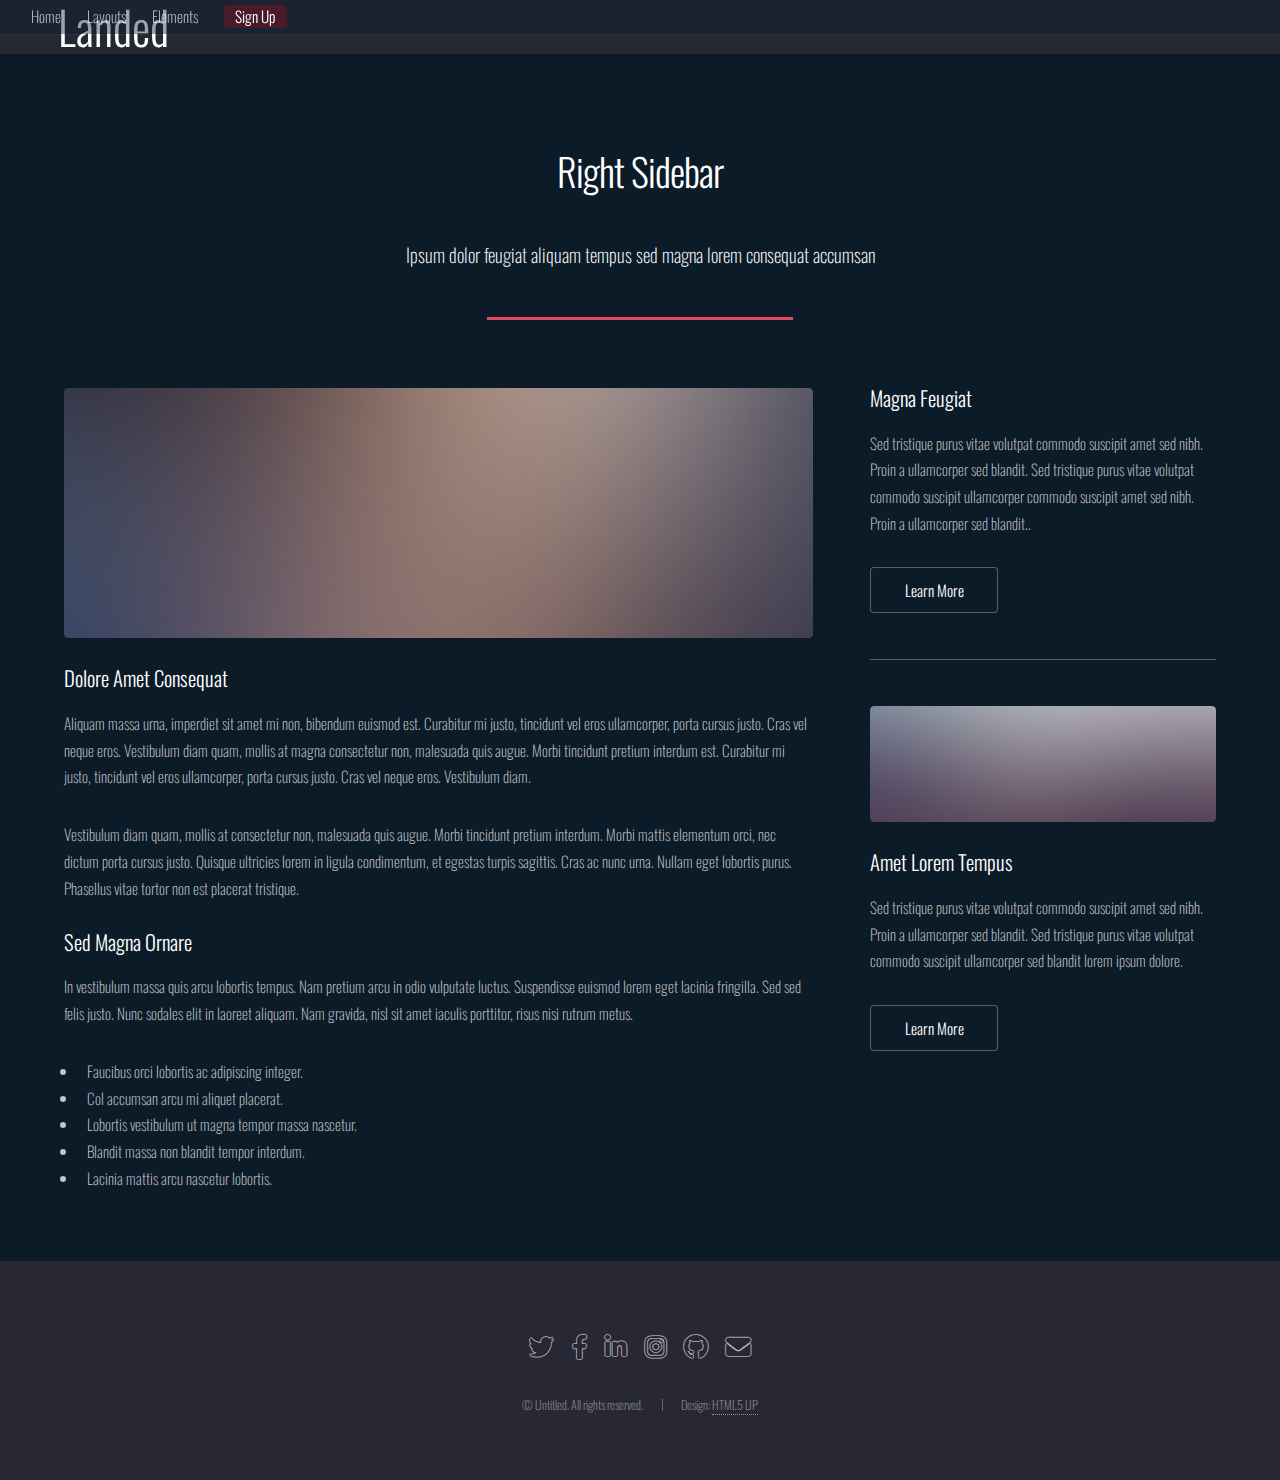
<file: right-sidebar.html>
<!DOCTYPE HTML>
<!--
	Landed by HTML5 UP
	html5up.net | @ajlkn
	Free for personal and commercial use under the CCA 3.0 license (html5up.net/license)
-->
<html>
	<head>
		<title>Right Sidebar - Landed by HTML5 UP</title>
		<meta charset="utf-8" />
		<meta name="viewport" content="width=device-width, initial-scale=1, user-scalable=no" />
		<link rel="stylesheet" href="assets/css/main.css" />
		<noscript><link rel="stylesheet" href="assets/css/noscript.css" /></noscript>
	</head>
	<body class="is-preload">
		<div id="page-wrapper">

			<!-- Header -->
				<header id="header">
					<h1 id="logo"><a href="index.html">Landed</a></h1>
					<nav id="nav">
						<ul>
							<li><a href="index.html">Home</a></li>
							<li>
								<a href="#">Layouts</a>
								<ul>
									<li><a href="left-sidebar.html">Left Sidebar</a></li>
									<li><a href="right-sidebar.html">Right Sidebar</a></li>
									<li><a href="no-sidebar.html">No Sidebar</a></li>
									<li>
										<a href="#">Submenu</a>
										<ul>
											<li><a href="#">Option 1</a></li>
											<li><a href="#">Option 2</a></li>
											<li><a href="#">Option 3</a></li>
											<li><a href="#">Option 4</a></li>
										</ul>
									</li>
								</ul>
							</li>
							<li><a href="elements.html">Elements</a></li>
							<li><a href="#" class="button primary">Sign Up</a></li>
						</ul>
					</nav>
				</header>

			<!-- Main -->
				<div id="main" class="wrapper style1">
					<div class="container">
						<header class="major">
							<h2>Right Sidebar</h2>
							<p>Ipsum dolor feugiat aliquam tempus sed magna lorem consequat accumsan</p>
						</header>
						<div class="row gtr-150">
							<div class="col-8 col-12-medium">

								<!-- Content -->
									<section id="content">
										<a href="#" class="image fit"><img src="images/pic06.jpg" alt="" /></a>
										<h3>Dolore Amet Consequat</h3>
										<p>Aliquam massa urna, imperdiet sit amet mi non, bibendum euismod est. Curabitur mi justo, tincidunt vel eros ullamcorper, porta cursus justo. Cras vel neque eros. Vestibulum diam quam, mollis at magna consectetur non, malesuada quis augue. Morbi tincidunt pretium interdum est. Curabitur mi justo, tincidunt vel eros ullamcorper, porta cursus justo. Cras vel neque eros. Vestibulum diam.</p>
										<p>Vestibulum diam quam, mollis at consectetur non, malesuada quis augue. Morbi tincidunt pretium interdum. Morbi mattis elementum orci, nec dictum porta cursus justo. Quisque ultricies lorem in ligula condimentum, et egestas turpis sagittis. Cras ac nunc urna. Nullam eget lobortis purus. Phasellus vitae tortor non est placerat tristique.</p>
										<h3>Sed Magna Ornare</h3>
										<p>In vestibulum massa quis arcu lobortis tempus. Nam pretium arcu in odio vulputate luctus. Suspendisse euismod lorem eget lacinia fringilla. Sed sed felis justo. Nunc sodales elit in laoreet aliquam. Nam gravida, nisl sit amet iaculis porttitor, risus nisi rutrum metus.</p>
										<ul>
											<li>Faucibus orci lobortis ac adipiscing integer.</li>
											<li>Col accumsan arcu mi aliquet placerat.</li>
											<li>Lobortis vestibulum ut magna tempor massa nascetur.</li>
											<li>Blandit massa non blandit tempor interdum.</li>
											<li>Lacinia mattis arcu nascetur lobortis.</li>
										</ul>
									</section>

							</div>
							<div class="col-4 col-12-medium">

								<!-- Sidebar -->
									<section id="sidebar">
										<section>
											<h3>Magna Feugiat</h3>
											<p>Sed tristique purus vitae volutpat commodo suscipit amet sed nibh. Proin a ullamcorper sed blandit. Sed tristique purus vitae volutpat commodo suscipit ullamcorper commodo suscipit amet sed nibh. Proin a ullamcorper sed blandit..</p>
											<footer>
												<ul class="actions">
													<li><a href="#" class="button">Learn More</a></li>
												</ul>
											</footer>
										</section>
										<hr />
										<section>
											<a href="#" class="image fit"><img src="images/pic07.jpg" alt="" /></a>
											<h3>Amet Lorem Tempus</h3>
											<p>Sed tristique purus vitae volutpat commodo suscipit amet sed nibh. Proin a ullamcorper sed blandit. Sed tristique purus vitae volutpat commodo suscipit ullamcorper sed blandit lorem ipsum dolore.</p>
											<footer>
												<ul class="actions">
													<li><a href="#" class="button">Learn More</a></li>
												</ul>
											</footer>
										</section>
									</section>

							</div>
						</div>
					</div>
				</div>

			<!-- Footer -->
				<footer id="footer">
					<ul class="icons">
						<li><a href="#" class="icon brands alt fa-twitter"><span class="label">Twitter</span></a></li>
						<li><a href="#" class="icon brands alt fa-facebook-f"><span class="label">Facebook</span></a></li>
						<li><a href="#" class="icon brands alt fa-linkedin-in"><span class="label">LinkedIn</span></a></li>
						<li><a href="#" class="icon brands alt fa-instagram"><span class="label">Instagram</span></a></li>
						<li><a href="#" class="icon brands alt fa-github"><span class="label">GitHub</span></a></li>
						<li><a href="#" class="icon solid alt fa-envelope"><span class="label">Email</span></a></li>
					</ul>
					<ul class="copyright">
						<li>&copy; Untitled. All rights reserved.</li><li>Design: <a href="http://html5up.net">HTML5 UP</a></li>
					</ul>
				</footer>

		</div>

		<!-- Scripts -->
			<script src="assets/js/jquery.min.js"></script>
			<script src="assets/js/jquery.scrolly.min.js"></script>
			<script src="assets/js/jquery.dropotron.min.js"></script>
			<script src="assets/js/jquery.scrollex.min.js"></script>
			<script src="assets/js/browser.min.js"></script>
			<script src="assets/js/breakpoints.min.js"></script>
			<script src="assets/js/util.js"></script>
			<script src="assets/js/main.js"></script>

	</body>
</html>
</file>
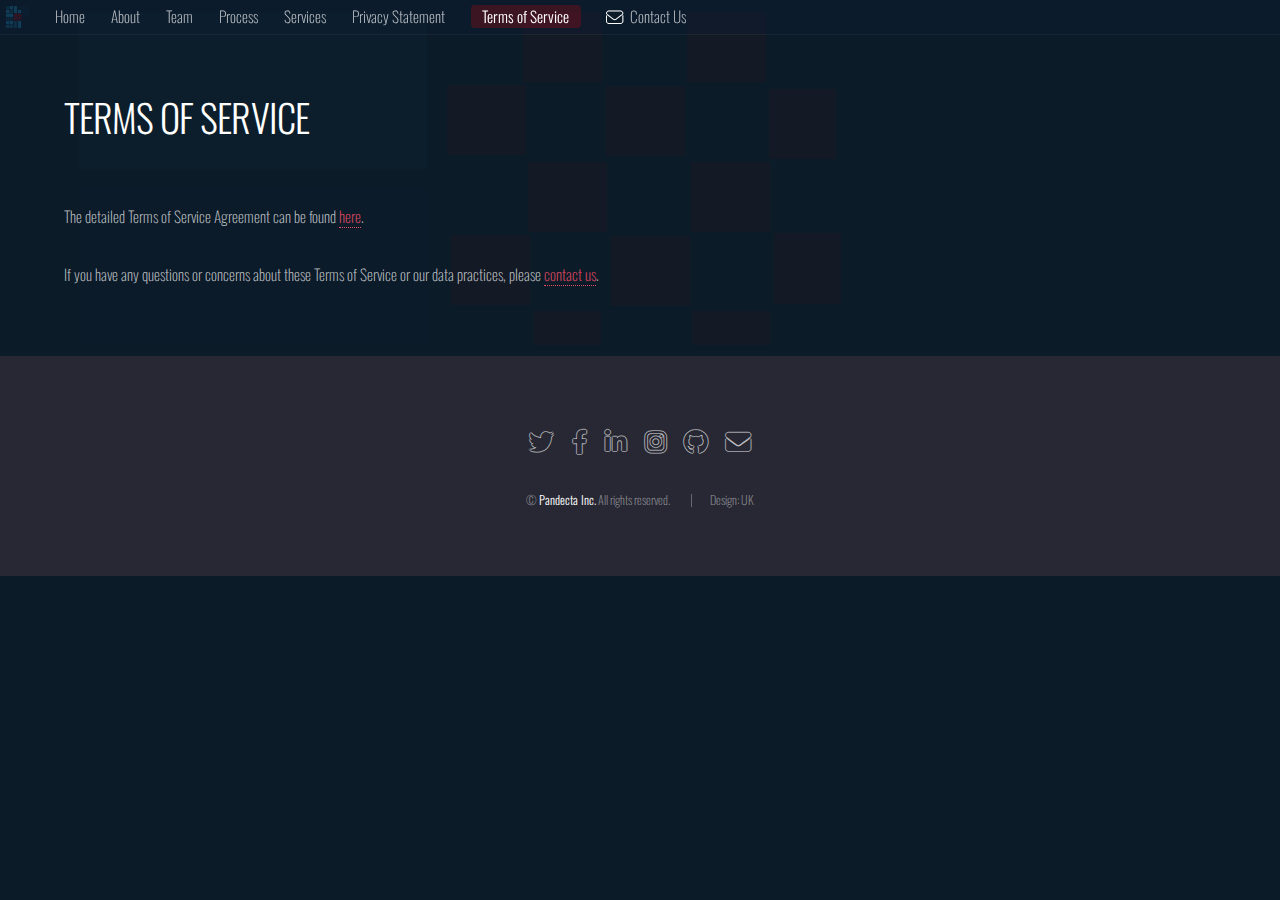
<file: TERMS.html>
<!DOCTYPE html>
<html>
  <head>
    <meta http-equiv="content-type" content="text/html; charset=utf-8">
    <title>TERMS OF SERVICE - Pandecta Inc.</title>
    <meta name="viewport" content="width=device-width, initial-scale=1, user-scalable=no">
    <link rel="stylesheet" href="assets/css/main.css">
    <noscript><link rel="stylesheet" href="assets/css/noscript.css"></noscript>
  </head>
  <body class="is-preload landing">
    <div id="page-wrapper"> <!-- Header -->
      <!-- Header -->
      <header id="header">
        
        <h2 id="logo" style="float: right;margin-right: 50px;margin-top: 10px;"></h2>
        <nav id="nav">
          
          <ul>
           <fade><img src="images/Picture2.png"></fade>
            <li><a href="index.html">Home</a></li>
            <li><a href="ABOUT.html">About</a></li>
            <li><a href="TEAM.html">Team</a></li>
            <li><a href="PROCESS.html">Process</a></li>
            <li><a href="SERVICES.html">Services</a></li>
            <li><a href="PRIVACY.html">Privacy Statement</a></li>
            <li><a href="TERMS.html" class="button primary">Terms of Service</a></li>
            <li><a href="mailto:info@pandecta.ca" class="icon solid alt fa-envelope">Contact
                Us</a></li>
          </ul>
        </nav>
      </header>
      <!-- Main -->
      <div id="main" class="wrapper style1" style="background-image: url('images/bg.png');background-repeat: no-repeat;background-position: center;">
        <div class="container">
          <!-- Content -->
          <section id="content">
            <h2>TERMS OF SERVICE</h2>
            <p> The detailed Terms of Service Agreement can be found <a href="Pandecta%20Inc%20-%20%20Terms%20of%20Service.pdf">here</a>.
            </p>
            <p> If you have any questions or concerns about these Terms of
              Service or our data practices, please <a href="mailto:info@pandecta.ca">contact
                us</a>. </p>
          </section>
        </div>
      </div>
      <!-- Footer -->
      <footer id="footer">
        <ul class="icons">
          <li><a href="#" class="icon brands alt fa-twitter"><span class="label">Twitter</span></a></li>
          <li><a href="#" class="icon brands alt fa-facebook-f"><span class="label">Facebook</span></a></li>
          <li><a href="#" class="icon brands alt fa-linkedin-in"><span class="label">LinkedIn</span></a></li>
          <li><a href="#" class="icon brands alt fa-instagram"><span class="label">Instagram</span></a></li>
          <li><a href="#" class="icon brands alt fa-github"><span class="label">GitHub</span></a></li>
          <li><a href="mailto:info@pandecta.ca" class="icon solid alt fa-envelope"><span

                class="label">Email</span></a></li>
        </ul>
        <ul class="copyright">
          <li>© <b>Pandecta Inc.</b> All rights reserved.</li>
          <li>Design: UK</li>
        </ul>
      </footer>
    </div>
    <!-- Scripts -->
    <script src="assets/js/jquery.min.js"></script>
    <script src="assets/js/jquery.scrolly.min.js"></script>
    <script src="assets/js/jquery.dropotron.min.js"></script>
    <script src="assets/js/jquery.scrollex.min.js"></script>
    <script src="assets/js/browser.min.js"></script>
    <script src="assets/js/breakpoints.min.js"></script>
    <script src="assets/js/util.js"></script>
    <script src="assets/js/main.js"></script>
  </body>
</html>
</file>
<file: assets/css/noscript.css>
/*
	Landed by HTML5 UP
	html5up.net | @ajlkn
	Free for personal and commercial use under the CCA 3.0 license (html5up.net/license)
*/

/* Loader */

	body.landing.is-preload:before {
		display: none;
	}

	body.landing.is-preload:after {
		display: none;
	}
</file>
<file: assets/css/main.css>
@import url("fontawesome-all.min.css");
@import url("https://fonts.googleapis.com/css?family=Roboto:100,300,100italic,300italic");
@import url('https://fonts.googleapis.com/css2?family=Bebas+Neue&display=swap');
@import url('https://fonts.googleapis.com/css2?family=Anton&display=swap');
@import url('https://fonts.googleapis.com/css2?family=Oswald&display=swap');
@import url('https://fonts.googleapis.com/css2?family=Lato:wght@100;300;400;700;900&display=swap');
@import url('https://fonts.googleapis.com/css2?family=PT+Sans+Narrow:wght@400;700&display=swap');
@import url('https://fonts.googleapis.com/css2?family=Roboto+Condensed:wght@300;400;700&display=swap');
@import url('https://fonts.googleapis.com/css2?family=Montserrat:wght@100;200;300;400;500;600;700;800;900&display=swap');
@import url('https://fonts.googleapis.com/css2?family=Raleway:wght@100;200;300;400;500;600;700;800;900&display=swap');





/*
	Landed by HTML5 UP
	html5up.net | @ajlkn
	Free for personal and commercial use under the CCA 3.0 license (html5up.net/license)
*/

html, body, div, span, applet, object,
iframe, h1, h2, h3, h4, h5, h6, p, blockquote,
pre, a, abbr, acronym, address, big, cite,
code, del, dfn, em, img, ins, kbd, q, s, samp,
small, strike, strong, sub, sup, tt, var, b,
u, i, center, dl, dt, dd, ol, ul, li, fieldset,
form, label, legend, table, caption, tbody,
tfoot, thead, tr, th, td, article, aside,
canvas, details, embed, figure, figcaption,
footer, header, hgroup, menu, nav, output, ruby,
section, summary, time, mark, audio, video {
	margin: 0;
	padding: 0;
	border: 0;
	font-size: 100%;
	font: inherit;
	vertical-align: baseline;}

article, aside, details, figcaption, figure,
footer, header, hgroup, menu, nav, section {
	display: block;}

body {
	line-height: 1;
	
}

ol, ul {
	list-style: none;
}

blockquote, q {
	quotes: none;
}

	blockquote:before, blockquote:after, q:before, q:after {
		content: '';
		content: none;
	}

table {
	border-collapse: collapse;
	border-spacing: 0;
}

body {
	-webkit-text-size-adjust: none;
	
}

mark {
	background-color: transparent;
	color: inherit;
}

input::-moz-focus-inner {
	border: 0;
	padding: 0;
}

input, select, textarea {
	-moz-appearance: none;
	-webkit-appearance: none;
	-ms-appearance: none;
	appearance: none;
}



/* Fade */

	fade {
    	animation: fadeInAnimation ease 7s;
    	animation-iteration-count: infinite;
    	animation-fill-mode: forwards;
	animation-delay: 2s;
}
@keyframes fadeInAnimation {
    0% {
        opacity: 1.0; 
	width: 180;
    }
    100% {
        opacity: 1.0; 
	width:100%;
	height:100%;
    }
    50%   {
	opacity: 0.4; 
	width:50%;
	height:50%;
    }
}



/* Basic */

	html {
		box-sizing: border-box;
	}

	*, *:before, *:after {
		box-sizing: inherit;
	}

	html, body {
		background: #0c1b28;
	}

	body.is-preload *, body.is-preload *:before, body.is-preload *:after {
		-moz-animation: none !important;
		-webkit-animation: none !important;
		-ms-animation: none !important;
		animation: none !important;
		-moz-transition: none !important;
		-webkit-transition: none !important;
		-ms-transition: none !important;
		transition: none !important;
	}

	body, input, select, textarea {
		color: rgba(255, 255, 255, 0.75);
		font-family: Agency FB, Oswald, "Roboto", Helvetica, sans-serif;
		font-size: 15pt;
		font-weight: 100;
		line-height: 1.75em;
	}

	a {
		-moz-transition: border-color 0.2s ease-in-out, color 0.2s ease-in-out;
		-webkit-transition: border-color 0.2s ease-in-out, color 0.2s ease-in-out;
		-ms-transition: border-color 0.2s ease-in-out, color 0.2s ease-in-out;
		transition: border-color 0.2s ease-in-out, color 0.2s ease-in-out;
		border-bottom: dotted 1px;
		color: #e44c65;
		text-decoration: none;
	}

		a:hover {
			color: #e44c65 !important;
			border-bottom-color: transparent;
		}

	strong, b {
		color: #ffffff;
		font-weight: 300;
	}

	em, i {
		font-style: italic;
	}

	p {
		margin: 0 0 2em 0;
	}

	h1, h2, h3, h4, h5, h6 {
		color: #ffffff;
		font-weight: 300;
		line-height: 1em;
		margin: 0 0 1em 0;
	}

		h1 a, h2 a, h3 a, h4 a, h5 a, h6 a {
			color: inherit;
			border: 0;
		}

	h1 {
		font-size: 3em;
		line-height: 0.5em;
		letter-spacing: -0em;
	}


	h2 {
		font-size: 2.5em;
		line-height: 2.5em;
		letter-spacing: -0.025em;
	}

	h3 {
		font-size: 1.35em;
		line-height: 1.0em;
	}

	h4 {
		font-size: 1.1em;
		line-height: 1.5em;
	}

	h5 {
		font-size: 0.9em;
		line-height: 1.5em;
		font-weight: 300;
		
	}

	h6 {
		font-size: 0.7em;
		line-height: 1.5em;
	}

	sub {
		font-size: 0.8em;
		position: relative;
		top: 0.5em;
	}

	sup {
		font-size: 0.8em;
		position: relative;
		top: -0.5em;
	}

	hr {
		border: 0;
		border-bottom: solid 1px rgba(255, 255, 255, 0.3);
		margin: 3em 0;
	}

		hr.major {
			margin: 4em 0;
		}

	blockquote {
		border-left: solid 4px rgba(255, 255, 255, 0.3);
		font-style: italic;
		margin: 0 0 2em 0;
		padding: 0.5em 0 0.5em 2em;
	}

	code {
		background: rgba(255, 255, 255, 0.075);
		border-radius: 4px;
		font-family: "Courier New", monospace;
		font-size: 0.9em;
		margin: 0 0.25em;
		padding: 0.25em 0.65em;
	}

	pre {
		-webkit-overflow-scrolling: touch;
		font-family: "Courier New", monospace;
		font-size: 0.9em;
		margin: 0 0 2em 0;
	}

		pre code {
			display: block;
			line-height: 1.75em;
			padding: 1em 1.5em;
			overflow-x: auto;
		}

	.align-left {
		text-align: left;
	}

	.align-center {
		text-align: center;
	}

	.align-right {
		text-align: right;
	}

/* Loader */

	@-moz-keyframes spinner-show {
		0% {
			opacity: 0;
		}

		100% {
			opacity: 1;
		}
	}

	@-webkit-keyframes spinner-show {
		0% {
			opacity: 0;
		}

		100% {
			opacity: 1;
		}
	}

	@-ms-keyframes spinner-show {
		0% {
			opacity: 0;
		}

		100% {
			opacity: 1;
		}
	}

	@keyframes spinner-show {
		0% {
			opacity: 0;
		}

		100% {
			opacity: 1;
		}
	}

	@-moz-keyframes spinner-hide {
		0% {
			color: rgba(255, 255, 255, 0.15);
			z-index: 100001;
			-moz-transform: scale(1) rotate(0deg);
			-webkit-transform: scale(1) rotate(0deg);
			-ms-transform: scale(1) rotate(0deg);
			transform: scale(1) rotate(0deg);
		}

		99% {
			color: #0c1b28;
			z-index: 100001;
			-moz-transform: scale(0.5) rotate(360deg);
			-webkit-transform: scale(0.5) rotate(360deg);
			-ms-transform: scale(0.5) rotate(360deg);
			transform: scale(0.5) rotate(360deg);
		}

		100% {
			color: #0c1b28;
			z-index: -1;
			-moz-transform: scale(0.5) rotate(360deg);
			-webkit-transform: scale(0.5) rotate(360deg);
			-ms-transform: scale(0.5) rotate(360deg);
			transform: scale(0.5) rotate(360deg);
		}
	}

	@-webkit-keyframes spinner-hide {
		0% {
			color: rgba(255, 255, 255, 0.15);
			z-index: 100001;
			-moz-transform: scale(1) rotate(0deg);
			-webkit-transform: scale(1) rotate(0deg);
			-ms-transform: scale(1) rotate(0deg);
			transform: scale(1) rotate(0deg);
		}

		99% {
			color: #0c1b28;
			z-index: 100001;
			-moz-transform: scale(0.5) rotate(360deg);
			-webkit-transform: scale(0.5) rotate(360deg);
			-ms-transform: scale(0.5) rotate(360deg);
			transform: scale(0.5) rotate(360deg);
		}

		100% {
			color: #0c1b28;
			z-index: -1;
			-moz-transform: scale(0.5) rotate(360deg);
			-webkit-transform: scale(0.5) rotate(360deg);
			-ms-transform: scale(0.5) rotate(360deg);
			transform: scale(0.5) rotate(360deg);
		}
	}

	@-ms-keyframes spinner-hide {
		0% {
			color: rgba(255, 255, 255, 0.15);
			z-index: 100001;
			-moz-transform: scale(1) rotate(0deg);
			-webkit-transform: scale(1) rotate(0deg);
			-ms-transform: scale(1) rotate(0deg);
			transform: scale(1) rotate(0deg);
		}

		99% {
			color: #0c1b28;
			z-index: 100001;
			-moz-transform: scale(0.5) rotate(360deg);
			-webkit-transform: scale(0.5) rotate(360deg);
			-ms-transform: scale(0.5) rotate(360deg);
			transform: scale(0.5) rotate(360deg);
		}

		100% {
			color: #0c1b28;
			z-index: -1;
			-moz-transform: scale(0.5) rotate(360deg);
			-webkit-transform: scale(0.5) rotate(360deg);
			-ms-transform: scale(0.5) rotate(360deg);
			transform: scale(0.5) rotate(360deg);
		}
	}

	@keyframes spinner-hide {
		0% {
			color: rgba(255, 255, 255, 0.15);
			z-index: 100001;
			-moz-transform: scale(1) rotate(0deg);
			-webkit-transform: scale(1) rotate(0deg);
			-ms-transform: scale(1) rotate(0deg);
			transform: scale(1) rotate(0deg);
		}

		99% {
			color: #0c1b28;
			z-index: 100001;
			-moz-transform: scale(0.5) rotate(360deg);
			-webkit-transform: scale(0.5) rotate(360deg);
			-ms-transform: scale(0.5) rotate(360deg);
			transform: scale(0.5) rotate(360deg);
		}

		100% {
			color: #0c1b28;
			z-index: -1;
			-moz-transform: scale(0.5) rotate(360deg);
			-webkit-transform: scale(0.5) rotate(360deg);
			-ms-transform: scale(0.5) rotate(360deg);
			transform: scale(0.5) rotate(360deg);
		}
	}

	@-moz-keyframes spinner-rotate {
		0% {
			-moz-transform: scale(1) rotate(0deg);
			-webkit-transform: scale(1) rotate(0deg);
			-ms-transform: scale(1) rotate(0deg);
			transform: scale(1) rotate(0deg);
		}

		100% {
			-moz-transform: scale(1) rotate(360deg);
			-webkit-transform: scale(1) rotate(360deg);
			-ms-transform: scale(1) rotate(360deg);
			transform: scale(1) rotate(360deg);
		}
	}

	@-webkit-keyframes spinner-rotate {
		0% {
			-moz-transform: scale(1) rotate(0deg);
			-webkit-transform: scale(1) rotate(0deg);
			-ms-transform: scale(1) rotate(0deg);
			transform: scale(1) rotate(0deg);
		}

		100% {
			-moz-transform: scale(1) rotate(360deg);
			-webkit-transform: scale(1) rotate(360deg);
			-ms-transform: scale(1) rotate(360deg);
			transform: scale(1) rotate(360deg);
		}
	}

	@-ms-keyframes spinner-rotate {
		0% {
			-moz-transform: scale(1) rotate(0deg);
			-webkit-transform: scale(1) rotate(0deg);
			-ms-transform: scale(1) rotate(0deg);
			transform: scale(1) rotate(0deg);
		}

		100% {
			-moz-transform: scale(1) rotate(360deg);
			-webkit-transform: scale(1) rotate(360deg);
			-ms-transform: scale(1) rotate(360deg);
			transform: scale(1) rotate(360deg);
		}
	}

	@keyframes spinner-rotate {
		0% {
			-moz-transform: scale(1) rotate(0deg);
			-webkit-transform: scale(1) rotate(0deg);
			-ms-transform: scale(1) rotate(0deg);
			transform: scale(1) rotate(0deg);
		}

		100% {
			-moz-transform: scale(1) rotate(360deg);
			-webkit-transform: scale(1) rotate(360deg);
			-ms-transform: scale(1) rotate(360deg);
			transform: scale(1) rotate(360deg);
		}
	}

	@-moz-keyframes overlay-hide {
		0% {
			opacity: 1;
			z-index: 100000;
		}

		15% {
			opacity: 1;
			z-index: 100000;
		}

		99% {
			opacity: 0;
			z-index: 100000;
		}

		100% {
			opacity: 0;
			z-index: -1;
		}
	}

	@-webkit-keyframes overlay-hide {
		0% {
			opacity: 1;
			z-index: 100000;
		}

		15% {
			opacity: 1;
			z-index: 100000;
		}

		99% {
			opacity: 0;
			z-index: 100000;
		}

		100% {
			opacity: 0;
			z-index: -1;
		}
	}

	@-ms-keyframes overlay-hide {
		0% {
			opacity: 1;
			z-index: 100000;
		}

		15% {
			opacity: 1;
			z-index: 100000;
		}

		99% {
			opacity: 0;
			z-index: 100000;
		}

		100% {
			opacity: 0;
			z-index: -1;
		}
	}

	@keyframes overlay-hide {
		0% {
			opacity: 1;
			z-index: 100000;
		}

		15% {
			opacity: 1;
			z-index: 100000;
		}

		99% {
			opacity: 0;
			z-index: 100000;
		}

		100% {
			opacity: 0;
			z-index: -1;
		}
	}

	body.landing {
		text-decoration: none;
	}

		body.landing:before {
			-moz-osx-font-smoothing: grayscale;
			-webkit-font-smoothing: antialiased;
			display: inline-block;
			font-style: normal;
			font-variant: normal;
			text-rendering: auto;
			line-height: 1;
			text-transform: none !important;
			font-family: 'Font Awesome 5 Free';
			font-weight: 900;
		}

		body.landing:before {
			-moz-animation: spinner-show 1.5s 1 0.25s ease forwards, spinner-hide 0.25s ease-in-out forwards !important;
			-webkit-animation: spinner-show 1.5s 1 0.25s ease forwards, spinner-hide 0.25s ease-in-out forwards !important;
			-ms-animation: spinner-show 1.5s 1 0.25s ease forwards, spinner-hide 0.25s ease-in-out forwards !important;
			animation: spinner-show 1.5s 1 0.25s ease forwards, spinner-hide 0.25s ease-in-out forwards !important;
			-moz-transform-origin: 50% 50%;
			-webkit-transform-origin: 50% 50%;
			-ms-transform-origin: 50% 50%;
			transform-origin: 50% 50%;
			color: rgba(255, 255, 255, 0.15);
			content: '\f1ce';
			cursor: default;
			display: block;
			font-size: 2em;
			height: 2em;
			left: 50%;
			line-height: 2em;
			margin: -1em 0 0 -1em;
			opacity: 0;
			position: fixed;
			text-align: center;
			top: 50%;
			width: 2em;
			z-index: -1;
		}

		body.landing:after {
			-moz-animation: overlay-hide 1.5s ease-in forwards !important;
			-webkit-animation: overlay-hide 1.5s ease-in forwards !important;
			-ms-animation: overlay-hide 1.5s ease-in forwards !important;
			animation: overlay-hide 1.5s ease-in forwards !important;
			background: #0c1b28;
			content: '';
			display: block;
			height: 100%;
			left: 0;
			opacity: 0;
			position: fixed;
			top: 0;
			width: 100%;
			z-index: -1;
		}

		body.landing.is-preload:before {
			-moz-animation: spinner-show 1.5s 1 0.25s ease forwards, spinner-rotate 0.75s infinite linear !important;
			-webkit-animation: spinner-show 1.5s 1 0.25s ease forwards, spinner-rotate 0.75s infinite linear !important;
			-ms-animation: spinner-show 1.5s 1 0.25s ease forwards, spinner-rotate 0.75s infinite linear !important;
			animation: spinner-show 1.5s 1 0.25s ease forwards, spinner-rotate 0.75s infinite linear !important;
			z-index: 100001;
		}

		body.landing.is-preload:after {
			-moz-animation: none !important;
			-webkit-animation: none !important;
			-ms-animation: none !important;
			animation: none !important;
			opacity: 1;
			z-index: 100000;
		}

	@media (-webkit-min-device-pixel-ratio: 2) {

		body.landing:before {
			line-height: 2.025em;
		}

	}

/* Container */

	.container {
		margin: 0 auto;
		max-width: calc(100% - 4em);
		width: 70em;
		
	}

		.container.xsmall {
			width: 17.5em;
		}

		.container.small {
			width: 35em;
		}

		.container.medium {
			width: 52.5em;
		}

		.container.large {
			width: 87.5em;
		}

		.container.xlarge {
			width: 105em;
		}

		.container.max {
			width: 100%;
		}

		@media screen and (max-width: 1280px) {

			.container {
				width: 90%;
				max-width: 100%;
			}

		}

		@media screen and (max-width: 980px) {

			.container {
				width: 100% !important;
			}

		}

/* Row */

	.row {
		display: flex;
		flex-wrap: wrap;
		box-sizing: border-box;
		align-items: stretch;
	}

		.row > * {
			box-sizing: border-box;
		}

		.row.gtr-uniform > * > :last-child {
			margin-bottom: 0;
		}

		.row.aln-left {
			justify-content: flex-start;
		}

		.row.aln-center {
			justify-content: center;
		}

		.row.aln-right {
			justify-content: flex-end;
		}

		.row.aln-top {
			align-items: flex-start;
		}

		.row.aln-middle {
			align-items: center;
		}

		.row.aln-bottom {
			align-items: flex-end;
		}

		.row > .imp {
			order: -1;
		}

		.row > .col-1 {
			width: 8.33333%;
		}

		.row > .off-1 {
			margin-left: 8.33333%;
		}

		.row > .col-2 {
			width: 16.66667%;
		}

		.row > .off-2 {
			margin-left: 16.66667%;
		}

		.row > .col-3 {
			width: 25%;
		}

		.row > .off-3 {
			margin-left: 25%;
		}

		.row > .col-4 {
			width: 33.33333%;
		}

		.row > .off-4 {
			margin-left: 33.33333%;
		}

		.row > .col-5 {
			width: 41.66667%;
		}

		.row > .off-5 {
			margin-left: 41.66667%;
		}

		.row > .col-6 {
			width: 50%;
		}

		.row > .off-6 {
			margin-left: 50%;
		}

		.row > .col-7 {
			width: 58.33333%;
		}

		.row > .off-7 {
			margin-left: 58.33333%;
		}

		.row > .col-8 {
			width: 66.66667%;
		}

		.row > .off-8 {
			margin-left: 66.66667%;
		}

		.row > .col-9 {
			width: 75%;
		}

		.row > .off-9 {
			margin-left: 75%;
		}

		.row > .col-10 {
			width: 83.33333%;
		}

		.row > .off-10 {
			margin-left: 83.33333%;
		}

		.row > .col-11 {
			width: 91.66667%;
		}

		.row > .off-11 {
			margin-left: 91.66667%;
		}

		.row > .col-12 {
			width: 100%;
		}

		.row > .off-12 {
			margin-left: 100%;
		}

		.row.gtr-0 {
			margin-top: 0;
			margin-left: 0em;
		}

			.row.gtr-0 > * {
				padding: 0 0 0 0em;
			}

			.row.gtr-0.gtr-uniform {
				margin-top: 0em;
			}

				.row.gtr-0.gtr-uniform > * {
					padding-top: 0em;
				}

		.row.gtr-25 {
			margin-top: 0;
			margin-left: -0.625em;
		}

			.row.gtr-25 > * {
				padding: 0 0 0 0.625em;
			}

			.row.gtr-25.gtr-uniform {
				margin-top: -0.625em;
			}

				.row.gtr-25.gtr-uniform > * {
					padding-top: 0.625em;
				}

		.row.gtr-50 {
			margin-top: 0;
			margin-left: -1.25em;
		}

			.row.gtr-50 > * {
				padding: 0 0 0 1.25em;
			}

			.row.gtr-50.gtr-uniform {
				margin-top: -1.25em;
			}

				.row.gtr-50.gtr-uniform > * {
					padding-top: 1.25em;
				}

		.row {
			margin-top: 0;
			margin-left: -2.5em;
		}

			.row > * {
				padding: 0 0 0 2.5em;
			}

			.row.gtr-uniform {
				margin-top: -2.5em;
			}

				.row.gtr-uniform > * {
					padding-top: 2.5em;
				}

		.row.gtr-150 {
			margin-top: 0;
			margin-left: -3.75em;
		}

			.row.gtr-150 > * {
				padding: 0 0 0 3.75em;
			}

			.row.gtr-150.gtr-uniform {
				margin-top: -3.75em;
			}

				.row.gtr-150.gtr-uniform > * {
					padding-top: 3.75em;
				}

		.row.gtr-200 {
			margin-top: 0;
			margin-left: -5em;
		}

			.row.gtr-200 > * {
				padding: 0 0 0 5em;
			}

			.row.gtr-200.gtr-uniform {
				margin-top: -5em;
			}

				.row.gtr-200.gtr-uniform > * {
					padding-top: 5em;
				}

		@media screen and (max-width: 1680px) {

			.row {
				display: flex;
				flex-wrap: wrap;
				box-sizing: border-box;
				align-items: stretch;
			}

				.row > * {
					box-sizing: border-box;
				}

				.row.gtr-uniform > * > :last-child {
					margin-bottom: 0;
				}

				.row.aln-left {
					justify-content: flex-start;
				}

				.row.aln-center {
					justify-content: center;
				}

				.row.aln-right {
					justify-content: flex-end;
				}

				.row.aln-top {
					align-items: flex-start;
				}

				.row.aln-middle {
					align-items: center;
				}

				.row.aln-bottom {
					align-items: flex-end;
				}

				.row > .imp-xlarge {
					order: -1;
				}

				.row > .col-1-xlarge {
					width: 8.33333%;
				}

				.row > .off-1-xlarge {
					margin-left: 8.33333%;
				}

				.row > .col-2-xlarge {
					width: 16.66667%;
				}

				.row > .off-2-xlarge {
					margin-left: 16.66667%;
				}

				.row > .col-3-xlarge {
					width: 25%;
				}

				.row > .off-3-xlarge {
					margin-left: 25%;
				}

				.row > .col-4-xlarge {
					width: 33.33333%;
				}

				.row > .off-4-xlarge {
					margin-left: 33.33333%;
				}

				.row > .col-5-xlarge {
					width: 41.66667%;
				}

				.row > .off-5-xlarge {
					margin-left: 41.66667%;
				}

				.row > .col-6-xlarge {
					width: 50%;
				}

				.row > .off-6-xlarge {
					margin-left: 50%;
				}

				.row > .col-7-xlarge {
					width: 58.33333%;
				}

				.row > .off-7-xlarge {
					margin-left: 58.33333%;
				}

				.row > .col-8-xlarge {
					width: 66.66667%;
				}

				.row > .off-8-xlarge {
					margin-left: 66.66667%;
				}

				.row > .col-9-xlarge {
					width: 75%;
				}

				.row > .off-9-xlarge {
					margin-left: 75%;
				}

				.row > .col-10-xlarge {
					width: 83.33333%;
				}

				.row > .off-10-xlarge {
					margin-left: 83.33333%;
				}

				.row > .col-11-xlarge {
					width: 91.66667%;
				}

				.row > .off-11-xlarge {
					margin-left: 91.66667%;
				}

				.row > .col-12-xlarge {
					width: 100%;
				}

				.row > .off-12-xlarge {
					margin-left: 100%;
				}

				.row.gtr-0 {
					margin-top: 0;
					margin-left: 0em;
				}

					.row.gtr-0 > * {
						padding: 0 0 0 0em;
					}

					.row.gtr-0.gtr-uniform {
						margin-top: 0em;
					}

						.row.gtr-0.gtr-uniform > * {
							padding-top: 0em;
						}

				.row.gtr-25 {
					margin-top: 0;
					margin-left: -0.625em;
				}

					.row.gtr-25 > * {
						padding: 0 0 0 0.625em;
					}

					.row.gtr-25.gtr-uniform {
						margin-top: -0.625em;
					}

						.row.gtr-25.gtr-uniform > * {
							padding-top: 0.625em;
						}

				.row.gtr-50 {
					margin-top: 0;
					margin-left: -1.25em;
				}

					.row.gtr-50 > * {
						padding: 0 0 0 1.25em;
					}

					.row.gtr-50.gtr-uniform {
						margin-top: -1.25em;
					}

						.row.gtr-50.gtr-uniform > * {
							padding-top: 1.25em;
						}

				.row {
					margin-top: 0;
					margin-left: -2.5em;
				}

					.row > * {
						padding: 0 0 0 2.5em;
					}

					.row.gtr-uniform {
						margin-top: -2.5em;
					}

						.row.gtr-uniform > * {
							padding-top: 2.5em;
						}

				.row.gtr-150 {
					margin-top: 0;
					margin-left: -3.75em;
				}

					.row.gtr-150 > * {
						padding: 0 0 0 3.75em;
					}

					.row.gtr-150.gtr-uniform {
						margin-top: -3.75em;
					}

						.row.gtr-150.gtr-uniform > * {
							padding-top: 3.75em;
						}

				.row.gtr-200 {
					margin-top: 0;
					margin-left: -5em;
				}

					.row.gtr-200 > * {
						padding: 0 0 0 5em;
					}

					.row.gtr-200.gtr-uniform {
						margin-top: -5em;
					}

						.row.gtr-200.gtr-uniform > * {
							padding-top: 5em;
						}

		}

		@media screen and (max-width: 1280px) {

			.row {
				display: flex;
				flex-wrap: wrap;
				box-sizing: border-box;
				align-items: stretch;
			}

				.row > * {
					box-sizing: border-box;
				}

				.row.gtr-uniform > * > :last-child {
					margin-bottom: 0;
				}

				.row.aln-left {
					justify-content: flex-start;
				}

				.row.aln-center {
					justify-content: center;
				}

				.row.aln-right {
					justify-content: flex-end;
				}

				.row.aln-top {
					align-items: flex-start;
				}

				.row.aln-middle {
					align-items: center;
				}

				.row.aln-bottom {
					align-items: flex-end;
				}

				.row > .imp-large {
					order: -1;
				}

				.row > .col-1-large {
					width: 8.33333%;
				}

				.row > .off-1-large {
					margin-left: 8.33333%;
				}

				.row > .col-2-large {
					width: 16.66667%;
				}

				.row > .off-2-large {
					margin-left: 16.66667%;
				}

				.row > .col-3-large {
					width: 25%;
				}

				.row > .off-3-large {
					margin-left: 25%;
				}

				.row > .col-4-large {
					width: 33.33333%;
				}

				.row > .off-4-large {
					margin-left: 33.33333%;
				}

				.row > .col-5-large {
					width: 41.66667%;
				}

				.row > .off-5-large {
					margin-left: 41.66667%;
				}

				.row > .col-6-large {
					width: 50%;
				}

				.row > .off-6-large {
					margin-left: 50%;
				}

				.row > .col-7-large {
					width: 58.33333%;
				}

				.row > .off-7-large {
					margin-left: 58.33333%;
				}

				.row > .col-8-large {
					width: 66.66667%;
				}

				.row > .off-8-large {
					margin-left: 66.66667%;
				}

				.row > .col-9-large {
					width: 75%;
				}

				.row > .off-9-large {
					margin-left: 75%;
				}

				.row > .col-10-large {
					width: 83.33333%;
				}

				.row > .off-10-large {
					margin-left: 83.33333%;
				}

				.row > .col-11-large {
					width: 91.66667%;
				}

				.row > .off-11-large {
					margin-left: 91.66667%;
				}

				.row > .col-12-large {
					width: 100%;
				}

				.row > .off-12-large {
					margin-left: 100%;
				}

				.row.gtr-0 {
					margin-top: 0;
					margin-left: 0em;
				}

					.row.gtr-0 > * {
						padding: 0 0 0 0em;
					}

					.row.gtr-0.gtr-uniform {
						margin-top: 0em;
					}

						.row.gtr-0.gtr-uniform > * {
							padding-top: 0em;
						}

				.row.gtr-25 {
					margin-top: 0;
					margin-left: -0.625em;
				}

					.row.gtr-25 > * {
						padding: 0 0 0 0.625em;
					}

					.row.gtr-25.gtr-uniform {
						margin-top: -0.625em;
					}

						.row.gtr-25.gtr-uniform > * {
							padding-top: 0.625em;
						}

				.row.gtr-50 {
					margin-top: 0;
					margin-left: -1.25em;
				}

					.row.gtr-50 > * {
						padding: 0 0 0 1.25em;
					}

					.row.gtr-50.gtr-uniform {
						margin-top: -1.25em;
					}

						.row.gtr-50.gtr-uniform > * {
							padding-top: 1.25em;
						}

				.row {
					margin-top: 0;
					margin-left: -2.5em;
				}

					.row > * {
						padding: 0 0 0 2.5em;
					}

					.row.gtr-uniform {
						margin-top: -2.5em;
					}

						.row.gtr-uniform > * {
							padding-top: 2.5em;
						}

				.row.gtr-150 {
					margin-top: 0;
					margin-left: -3.75em;
				}

					.row.gtr-150 > * {
						padding: 0 0 0 3.75em;
					}

					.row.gtr-150.gtr-uniform {
						margin-top: -3.75em;
					}

						.row.gtr-150.gtr-uniform > * {
							padding-top: 3.75em;
						}

				.row.gtr-200 {
					margin-top: 0;
					margin-left: -5em;
				}

					.row.gtr-200 > * {
						padding: 0 0 0 5em;
					}

					.row.gtr-200.gtr-uniform {
						margin-top: -5em;
					}

						.row.gtr-200.gtr-uniform > * {
							padding-top: 5em;
						}

		}

		@media screen and (max-width: 980px) {

			.row {
				display: flex;
				flex-wrap: wrap;
				box-sizing: border-box;
				align-items: stretch;
			}

				.row > * {
					box-sizing: border-box;
				}

				.row.gtr-uniform > * > :last-child {
					margin-bottom: 0;
				}

				.row.aln-left {
					justify-content: flex-start;
				}

				.row.aln-center {
					justify-content: center;
				}

				.row.aln-right {
					justify-content: flex-end;
				}

				.row.aln-top {
					align-items: flex-start;
				}

				.row.aln-middle {
					align-items: center;
				}

				.row.aln-bottom {
					align-items: flex-end;
				}

				.row > .imp-medium {
					order: -1;
				}

				.row > .col-1-medium {
					width: 8.33333%;
				}

				.row > .off-1-medium {
					margin-left: 8.33333%;
				}

				.row > .col-2-medium {
					width: 16.66667%;
				}

				.row > .off-2-medium {
					margin-left: 16.66667%;
				}

				.row > .col-3-medium {
					width: 25%;
				}

				.row > .off-3-medium {
					margin-left: 25%;
				}

				.row > .col-4-medium {
					width: 33.33333%;
				}

				.row > .off-4-medium {
					margin-left: 33.33333%;
				}

				.row > .col-5-medium {
					width: 41.66667%;
				}

				.row > .off-5-medium {
					margin-left: 41.66667%;
				}

				.row > .col-6-medium {
					width: 50%;
				}

				.row > .off-6-medium {
					margin-left: 50%;
				}

				.row > .col-7-medium {
					width: 58.33333%;
				}

				.row > .off-7-medium {
					margin-left: 58.33333%;
				}

				.row > .col-8-medium {
					width: 66.66667%;
				}

				.row > .off-8-medium {
					margin-left: 66.66667%;
				}

				.row > .col-9-medium {
					width: 75%;
				}

				.row > .off-9-medium {
					margin-left: 75%;
				}

				.row > .col-10-medium {
					width: 83.33333%;
				}

				.row > .off-10-medium {
					margin-left: 83.33333%;
				}

				.row > .col-11-medium {
					width: 91.66667%;
				}

				.row > .off-11-medium {
					margin-left: 91.66667%;
				}

				.row > .col-12-medium {
					width: 100%;
				}

				.row > .off-12-medium {
					margin-left: 100%;
				}

				.row.gtr-0 {
					margin-top: 0;
					margin-left: 0em;
				}

					.row.gtr-0 > * {
						padding: 0 0 0 0em;
					}

					.row.gtr-0.gtr-uniform {
						margin-top: 0em;
					}

						.row.gtr-0.gtr-uniform > * {
							padding-top: 0em;
						}

				.row.gtr-25 {
					margin-top: 0;
					margin-left: -0.625em;
				}

					.row.gtr-25 > * {
						padding: 0 0 0 0.625em;
					}

					.row.gtr-25.gtr-uniform {
						margin-top: -0.625em;
					}

						.row.gtr-25.gtr-uniform > * {
							padding-top: 0.625em;
						}

				.row.gtr-50 {
					margin-top: 0;
					margin-left: -1.25em;
				}

					.row.gtr-50 > * {
						padding: 0 0 0 1.25em;
					}

					.row.gtr-50.gtr-uniform {
						margin-top: -1.25em;
					}

						.row.gtr-50.gtr-uniform > * {
							padding-top: 1.25em;
						}

				.row {
					margin-top: 0;
					margin-left: -2.5em;
				}

					.row > * {
						padding: 0 0 0 2.5em;
					}

					.row.gtr-uniform {
						margin-top: -2.5em;
					}

						.row.gtr-uniform > * {
							padding-top: 2.5em;
						}

				.row.gtr-150 {
					margin-top: 0;
					margin-left: -3.75em;
				}

					.row.gtr-150 > * {
						padding: 0 0 0 3.75em;
					}

					.row.gtr-150.gtr-uniform {
						margin-top: -3.75em;
					}

						.row.gtr-150.gtr-uniform > * {
							padding-top: 3.75em;
						}

				.row.gtr-200 {
					margin-top: 0;
					margin-left: -5em;
				}

					.row.gtr-200 > * {
						padding: 0 0 0 5em;
					}

					.row.gtr-200.gtr-uniform {
						margin-top: -5em;
					}

						.row.gtr-200.gtr-uniform > * {
							padding-top: 5em;
						}

		}

		@media screen and (max-width: 736px) {

			.row {
				display: flex;
				flex-wrap: wrap;
				box-sizing: border-box;
				align-items: stretch;
			}

				.row > * {
					box-sizing: border-box;
				}

				.row.gtr-uniform > * > :last-child {
					margin-bottom: 0;
				}

				.row.aln-left {
					justify-content: flex-start;
				}

				.row.aln-center {
					justify-content: center;
				}

				.row.aln-right {
					justify-content: flex-end;
				}

				.row.aln-top {
					align-items: flex-start;
				}

				.row.aln-middle {
					align-items: center;
				}

				.row.aln-bottom {
					align-items: flex-end;
				}

				.row > .imp-small {
					order: -1;
				}

				.row > .col-1-small {
					width: 8.33333%;
				}

				.row > .off-1-small {
					margin-left: 8.33333%;
				}

				.row > .col-2-small {
					width: 16.66667%;
				}

				.row > .off-2-small {
					margin-left: 16.66667%;
				}

				.row > .col-3-small {
					width: 25%;
				}

				.row > .off-3-small {
					margin-left: 25%;
				}

				.row > .col-4-small {
					width: 33.33333%;
				}

				.row > .off-4-small {
					margin-left: 33.33333%;
				}

				.row > .col-5-small {
					width: 41.66667%;
				}

				.row > .off-5-small {
					margin-left: 41.66667%;
				}

				.row > .col-6-small {
					width: 50%;
				}

				.row > .off-6-small {
					margin-left: 50%;
				}

				.row > .col-7-small {
					width: 58.33333%;
				}

				.row > .off-7-small {
					margin-left: 58.33333%;
				}

				.row > .col-8-small {
					width: 66.66667%;
				}

				.row > .off-8-small {
					margin-left: 66.66667%;
				}

				.row > .col-9-small {
					width: 75%;
				}

				.row > .off-9-small {
					margin-left: 75%;
				}

				.row > .col-10-small {
					width: 83.33333%;
				}

				.row > .off-10-small {
					margin-left: 83.33333%;
				}

				.row > .col-11-small {
					width: 91.66667%;
				}

				.row > .off-11-small {
					margin-left: 91.66667%;
				}

				.row > .col-12-small {
					width: 100%;
				}

				.row > .off-12-small {
					margin-left: 100%;
				}

				.row.gtr-0 {
					margin-top: 0;
					margin-left: 0em;
				}

					.row.gtr-0 > * {
						padding: 0 0 0 0em;
					}

					.row.gtr-0.gtr-uniform {
						margin-top: 0em;
					}

						.row.gtr-0.gtr-uniform > * {
							padding-top: 0em;
						}

				.row.gtr-25 {
					margin-top: 0;
					margin-left: -0.625em;
				}

					.row.gtr-25 > * {
						padding: 0 0 0 0.625em;
					}

					.row.gtr-25.gtr-uniform {
						margin-top: -0.625em;
					}

						.row.gtr-25.gtr-uniform > * {
							padding-top: 0.625em;
						}

				.row.gtr-50 {
					margin-top: 0;
					margin-left: -1.25em;
				}

					.row.gtr-50 > * {
						padding: 0 0 0 1.25em;
					}

					.row.gtr-50.gtr-uniform {
						margin-top: -1.25em;
					}

						.row.gtr-50.gtr-uniform > * {
							padding-top: 1.25em;
						}

				.row {
					margin-top: 0;
					margin-left: -2.5em;
				}

					.row > * {
						padding: 0 0 0 2.5em;
					}

					.row.gtr-uniform {
						margin-top: -2.5em;
					}

						.row.gtr-uniform > * {
							padding-top: 2.5em;
						}

				.row.gtr-150 {
					margin-top: 0;
					margin-left: -3.75em;
				}

					.row.gtr-150 > * {
						padding: 0 0 0 3.75em;
					}

					.row.gtr-150.gtr-uniform {
						margin-top: -3.75em;
					}

						.row.gtr-150.gtr-uniform > * {
							padding-top: 3.75em;
						}

				.row.gtr-200 {
					margin-top: 0;
					margin-left: -5em;
				}

					.row.gtr-200 > * {
						padding: 0 0 0 5em;
					}

					.row.gtr-200.gtr-uniform {
						margin-top: -5em;
					}

						.row.gtr-200.gtr-uniform > * {
							padding-top: 5em;
						}

		}

		@media screen and (max-width: 480px) {

			.row {
				display: flex;
				flex-wrap: wrap;
				box-sizing: border-box;
				align-items: stretch;
			}

				.row > * {
					box-sizing: border-box;
				}

				.row.gtr-uniform > * > :last-child {
					margin-bottom: 0;
				}

				.row.aln-left {
					justify-content: flex-start;
				}

				.row.aln-center {
					justify-content: center;
				}

				.row.aln-right {
					justify-content: flex-end;
				}

				.row.aln-top {
					align-items: flex-start;
				}

				.row.aln-middle {
					align-items: center;
				}

				.row.aln-bottom {
					align-items: flex-end;
				}

				.row > .imp-xsmall {
					order: -1;
				}

				.row > .col-1-xsmall {
					width: 8.33333%;
				}

				.row > .off-1-xsmall {
					margin-left: 8.33333%;
				}

				.row > .col-2-xsmall {
					width: 16.66667%;
				}

				.row > .off-2-xsmall {
					margin-left: 16.66667%;
				}

				.row > .col-3-xsmall {
					width: 25%;
				}

				.row > .off-3-xsmall {
					margin-left: 25%;
				}

				.row > .col-4-xsmall {
					width: 33.33333%;
				}

				.row > .off-4-xsmall {
					margin-left: 33.33333%;
				}

				.row > .col-5-xsmall {
					width: 41.66667%;
				}

				.row > .off-5-xsmall {
					margin-left: 41.66667%;
				}

				.row > .col-6-xsmall {
					width: 50%;
				}

				.row > .off-6-xsmall {
					margin-left: 50%;
				}

				.row > .col-7-xsmall {
					width: 58.33333%;
				}

				.row > .off-7-xsmall {
					margin-left: 58.33333%;
				}

				.row > .col-8-xsmall {
					width: 66.66667%;
				}

				.row > .off-8-xsmall {
					margin-left: 66.66667%;
				}

				.row > .col-9-xsmall {
					width: 75%;
				}

				.row > .off-9-xsmall {
					margin-left: 75%;
				}

				.row > .col-10-xsmall {
					width: 83.33333%;
				}

				.row > .off-10-xsmall {
					margin-left: 83.33333%;
				}

				.row > .col-11-xsmall {
					width: 91.66667%;
				}

				.row > .off-11-xsmall {
					margin-left: 91.66667%;
				}

				.row > .col-12-xsmall {
					width: 100%;
				}

				.row > .off-12-xsmall {
					margin-left: 100%;
				}

				.row.gtr-0 {
					margin-top: 0;
					margin-left: 0em;
				}

					.row.gtr-0 > * {
						padding: 0 0 0 0em;
					}

					.row.gtr-0.gtr-uniform {
						margin-top: 0em;
					}

						.row.gtr-0.gtr-uniform > * {
							padding-top: 0em;
						}

				.row.gtr-25 {
					margin-top: 0;
					margin-left: -0.625em;
				}

					.row.gtr-25 > * {
						padding: 0 0 0 0.625em;
					}

					.row.gtr-25.gtr-uniform {
						margin-top: -0.625em;
					}

						.row.gtr-25.gtr-uniform > * {
							padding-top: 0.625em;
						}

				.row.gtr-50 {
					margin-top: 0;
					margin-left: -1.25em;
				}

					.row.gtr-50 > * {
						padding: 0 0 0 1.25em;
					}

					.row.gtr-50.gtr-uniform {
						margin-top: -1.25em;
					}

						.row.gtr-50.gtr-uniform > * {
							padding-top: 1.25em;
						}

				.row {
					margin-top: 0;
					margin-left: -2.5em;
				}

					.row > * {
						padding: 0 0 0 2.5em;
					}

					.row.gtr-uniform {
						margin-top: -2.5em;
					}

						.row.gtr-uniform > * {
							padding-top: 2.5em;
						}

				.row.gtr-150 {
					margin-top: 0;
					margin-left: -3.75em;
				}

					.row.gtr-150 > * {
						padding: 0 0 0 3.75em;
					}

					.row.gtr-150.gtr-uniform {
						margin-top: -3.75em;
					}

						.row.gtr-150.gtr-uniform > * {
							padding-top: 3.75em;
						}

				.row.gtr-200 {
					margin-top: 0;
					margin-left: -5em;
				}

					.row.gtr-200 > * {
						padding: 0 0 0 5em;
					}

					.row.gtr-200.gtr-uniform {
						margin-top: -5em;
					}

						.row.gtr-200.gtr-uniform > * {
							padding-top: 5em;
						}

		}

/* Section/Article */

	section.special, article.special {
		text-align: center;
	}

	header p {
		color: #ffffff;
		position: relative;
		margin: 0 0 1.5em 0;
	}

	header h2 + p {
		font-size: 1.25em;
		margin-top: -1em;
		line-height: 1.75em;
	}

	header h3 + p {
		font-size: 1.1em;
		margin-top: -0.8em;
		line-height: 1.75em;
	}

	header h4 + p,
	header h5 + p,
	header h6 + p {
		font-size: 0.9em;
		margin-top: -0.6em;
		line-height: 1.5em;
		
	}

	header.major {
		margin: 0 0 4em 0;
		position: relative;
		text-align: center;
	}

		header.major:after {
			background: #e44c65;
			content: '';
			display: inline-block;
			height: 0.2em;
			max-width: 20em;
			width: 75%;
		}

	footer.major {
		margin: 4em 0 0 0;
	}

/* Form */

	form {
		margin: 0 0 2em 0;
	}

		form.cta {
			max-width: 35em;
			margin-left: auto;
			margin-right: auto;
		}

	label {
		color: #ffffff;
		display: block;
		font-size: 0.9em;
		font-weight: 300;
		margin: 0 0 1em 0;
	}

	input[type="text"],
	input[type="password"],
	input[type="email"],
	select,
	textarea {
		-moz-appearance: none;
		-webkit-appearance: none;
		-ms-appearance: none;
		appearance: none;
		-moz-transition: border-color 0.2s ease-in-out;
		-webkit-transition: border-color 0.2s ease-in-out;
		-ms-transition: border-color 0.2s ease-in-out;
		transition: border-color 0.2s ease-in-out;
		background: transparent;
		border-radius: 4px;
		border: solid 1px rgba(255, 255, 255, 0.3);
		color: inherit;
		display: block;
		outline: 0;
		padding: 0 1em;
		text-decoration: none;
		width: 100%;
	}

		input[type="text"]:invalid,
		input[type="password"]:invalid,
		input[type="email"]:invalid,
		select:invalid,
		textarea:invalid {
			box-shadow: none;
		}

		input[type="text"]:focus,
		input[type="password"]:focus,
		input[type="email"]:focus,
		select:focus,
		textarea:focus {
			border-color: #e44c65;
		}

	select {
		background-image: url("data:image/svg+xml;charset=utf8,%3Csvg xmlns='http://www.w3.org/2000/svg' width='40' height='40' preserveAspectRatio='none' viewBox='0 0 40 40'%3E%3Cpath d='M9.4,12.3l10.4,10.4l10.4-10.4c0.2-0.2,0.5-0.4,0.9-0.4c0.3,0,0.6,0.1,0.9,0.4l3.3,3.3c0.2,0.2,0.4,0.5,0.4,0.9 c0,0.4-0.1,0.6-0.4,0.9L20.7,31.9c-0.2,0.2-0.5,0.4-0.9,0.4c-0.3,0-0.6-0.1-0.9-0.4L4.3,17.3c-0.2-0.2-0.4-0.5-0.4-0.9 c0-0.4,0.1-0.6,0.4-0.9l3.3-3.3c0.2-0.2,0.5-0.4,0.9-0.4S9.1,12.1,9.4,12.3z' fill='rgba(255, 255, 255, 0.3)' /%3E%3C/svg%3E");
		background-size: 1.25rem;
		background-repeat: no-repeat;
		background-position: calc(100% - 1rem) center;
		height: 3em;
		padding-right: 3em;
		text-overflow: ellipsis;
	}

		select option {
			color: #ffffff;
			background: #0c1b28;
		}

		select:focus::-ms-value {
			background-color: transparent;
		}

		select::-ms-expand {
			display: none;
		}

	input[type="text"],
	input[type="password"],
	input[type="email"],
	select {
		height: 3em;
	}

	textarea {
		padding: 0.75em 1em;
	}

	input[type="checkbox"],
	input[type="radio"] {
		-moz-appearance: none;
		-webkit-appearance: none;
		-ms-appearance: none;
		appearance: none;
		display: block;
		float: left;
		margin-right: -2em;
		opacity: 0;
		width: 1em;
		z-index: -1;
	}

		input[type="checkbox"] + label,
		input[type="radio"] + label {
			text-decoration: none;
			color: rgba(255, 255, 255, 0.75);
			cursor: pointer;
			display: inline-block;
			font-size: 1em;
			font-weight: 100;
			padding-left: 2.55em;
			padding-right: 0.75em;
			position: relative;
		}

			input[type="checkbox"] + label:before,
			input[type="radio"] + label:before {
				-moz-osx-font-smoothing: grayscale;
				-webkit-font-smoothing: antialiased;
				display: inline-block;
				font-style: normal;
				font-variant: normal;
				text-rendering: auto;
				line-height: 1;
				text-transform: none !important;
				font-family: 'Font Awesome 5 Free';
				font-weight: 900;
			}

			input[type="checkbox"] + label:before,
			input[type="radio"] + label:before {
				border-radius: 4px;
				border: solid 1px rgba(255, 255, 255, 0.3);
				content: '';
				display: inline-block;
				font-size: 0.8em;
				height: 2.25em;
				left: 0;
				line-height: 2.25em;
				position: absolute;
				text-align: center;
				top: 0;
				width: 2.25em;
			}

		input[type="checkbox"]:checked + label:before,
		input[type="radio"]:checked + label:before {
			background: rgba(255, 255, 255, 0.25);
			color: #ffffff;
			content: '\f00c';
		}

		input[type="checkbox"]:focus + label:before,
		input[type="radio"]:focus + label:before {
			border-color: #e44c65;
		}

	input[type="checkbox"] + label:before {
		border-radius: 4px;
	}

	input[type="radio"] + label:before {
		border-radius: 100%;
	}

	::-webkit-input-placeholder {
		color: rgba(255, 255, 255, 0.5) !important;
		opacity: 1.0;
	}

	:-moz-placeholder {
		color: rgba(255, 255, 255, 0.5) !important;
		opacity: 1.0;
	}

	::-moz-placeholder {
		color: rgba(255, 255, 255, 0.5) !important;
		opacity: 1.0;
	}

	:-ms-input-placeholder {
		color: rgba(255, 255, 255, 0.5) !important;
		opacity: 1.0;
	}

/* Box */

	.box {
		border-radius: 4px;
		border: solid 1px rgba(255, 255, 255, 0.3);
		margin-bottom: 2em;
		padding: 1.5em;
	}

		.box > :last-child,
		.box > :last-child > :last-child,
		.box > :last-child > :last-child > :last-child {
			margin-bottom: 0;
		}

		.box.alt {
			border: 0;
			border-radius: 0;
			padding: 0;
		}

/* Icon */

	.icon {
		text-decoration: none;
		border-bottom: none;
		position: relative;
	}

		.icon:before {
			-moz-osx-font-smoothing: grayscale;
			-webkit-font-smoothing: antialiased;
			display: inline-block;
			font-style: normal;
			font-variant: normal;
			text-rendering: auto;
			line-height: 1;
			text-transform: none !important;
			font-family: 'Font Awesome 5 Free';
			font-weight: 400;
		}

		.icon > .label {
			display: none;
		}

		.icon:before {
			line-height: inherit;
		}

		.icon.solid:before {
			font-weight: 900 !important;
		}

		.icon.brands:before {
			font-family: 'Font Awesome 5 Brands' !important;
		}

		.icon.alt {
			text-decoration: none;
		}

			.icon.alt:before {
				-moz-osx-font-smoothing: grayscale;
				-webkit-font-smoothing: antialiased;
				display: inline-block;
				font-style: normal;
				font-variant: normal;
				text-rendering: auto;
				line-height: 1;
				text-transform: none !important;
				font-family: 'Font Awesome 5 Free';
				font-weight: 400;
			}

			.icon.alt:before {
				color: #0c1b28 !important;
				text-shadow: 1px 0 0 #ffffff, -1px 0 0 #ffffff, 0 1px 0 #ffffff, 0 -1px 0 #ffffff;
			}

		.icon.major {
			background: #272833;
			border-radius: 100%;
			cursor: default;
			display: inline-block;
			height: 6em;
			line-height: 5.65em;
			margin: 0 0 2em 0;
			text-align: center;
			width: 6em;
		}

			.icon.major:before {
				font-size: 2.25em;
			}

			.icon.major.alt {
				text-decoration: none;
			}

				.icon.major.alt:before {
					-moz-osx-font-smoothing: grayscale;
					-webkit-font-smoothing: antialiased;
					display: inline-block;
					font-style: normal;
					font-variant: normal;
					text-rendering: auto;
					line-height: 1;
					text-transform: none !important;
					font-family: 'Font Awesome 5 Free';
					font-weight: 400;
				}

				.icon.major.alt:before {
					color: #272833 !important;
					text-shadow: 1px 0 0 #ffffff, -1px 0 0 #ffffff, 0 1px 0 #ffffff, 0 -1px 0 #ffffff;
				}

/* Image */

	.image {
		border-radius: 4px;
		border: 0;
		display: inline-block;
		position: relative;
		overflow: hidden;
	}

		.image:before {
			content: '';
			display: block;
			position: absolute;
			left: 0;
			top: 0;
			background-image: ;
			width: 100%;
			height: 100%;
			z-index: 1;
		}

		.image img {
			border-radius: 4px;
			display: block;
		}

		.image.left {
			float: left;
			margin: 0 1.5em 1em 0;
			top: 0.25em;
		}

		.image.right {
			float: right;
			margin: 0 0 1em 1.5em;
			top: 0.25em;
		}

		.image.left, .image.right {
			max-width: 40%;
		}

			.image.left img, .image.right img {
				width: 100%;
			}

		.image.fit {
			display: block;
			margin: 0 0 2em 0;
			width: 100%;
		}

			.image.fit img {
				width: 100%;
			}

/* List */

	ol {
		list-style: decimal;
		margin: 0 0 2em 0;
		padding-left: 1.25em;
	}

		ol li {
			padding-left: 0.25em;
		}

	ul {
		list-style: disc;
		margin: 0 0 2em 0;
		padding-left: 1em;
	}

		ul li {
			padding-left: 0.5em;
		}

		ul.alt {
			list-style: none;
			padding-left: 0;
		}

			ul.alt li {
				border-top: solid 1px rgba(255, 255, 255, 0.3);
				padding: 0.5em 0;
			}

				ul.alt li:first-child {
					border-top: 0;
					padding-top: 0;
				}

	dl {
		margin: 0 0 2em 0;
	}

/* Icons */

	ul.icons {
		cursor: default;
		list-style: none;
		padding-left: 0;
	}

		ul.icons li {
			display: inline-block;
			height: 2.5em;
			line-height: 2.5em;
			padding: 0 0.5em;
		}

			ul.icons li .icon {
				font-size: 0.8em;
			}

				ul.icons li .icon:before {
					font-size: 2em;
				}

/* Actions */

	ul.actions {
		display: -moz-flex;
		display: -webkit-flex;
		display: -ms-flex;
		display: flex;
		cursor: default;
		list-style: none;
		margin-left: -1em;
		padding-left: 0;
	}

		ul.actions li {
			padding: 0 0 0 1em;
			vertical-align: middle;
		}

		ul.actions.special {
			-moz-justify-content: center;
			-webkit-justify-content: center;
			-ms-justify-content: center;
			justify-content: center;
			width: 100%;
			margin-left: 0;
		}

			ul.actions.special li:first-child {
				padding-left: 0;
			}

		ul.actions.stacked {
			-moz-flex-direction: column;
			-webkit-flex-direction: column;
			-ms-flex-direction: column;
			flex-direction: column;
			margin-left: 0;
		}

			ul.actions.stacked li {
				padding: 1.3em 0 0 0;
			}

				ul.actions.stacked li:first-child {
					padding-top: 0;
				}

		ul.actions.fit {
			width: calc(100% + 1em);
		}

			ul.actions.fit li {
				-moz-flex-grow: 1;
				-webkit-flex-grow: 1;
				-ms-flex-grow: 1;
				flex-grow: 1;
				-moz-flex-shrink: 1;
				-webkit-flex-shrink: 1;
				-ms-flex-shrink: 1;
				flex-shrink: 1;
				width: 100%;
			}

				ul.actions.fit li > * {
					width: 100%;
				}

			ul.actions.fit.stacked {
				width: 100%;
			}

		@media screen and (max-width: 480px) {

			ul.actions:not(.fixed) {
				-moz-flex-direction: column;
				-webkit-flex-direction: column;
				-ms-flex-direction: column;
				flex-direction: column;
				margin-left: 0;
				width: 100% !important;
			}

				ul.actions:not(.fixed) li {
					-moz-flex-grow: 1;
					-webkit-flex-grow: 1;
					-ms-flex-grow: 1;
					flex-grow: 1;
					-moz-flex-shrink: 1;
					-webkit-flex-shrink: 1;
					-ms-flex-shrink: 1;
					flex-shrink: 1;
					padding: 1em 0 0 0;
					text-align: center;
					width: 100%;
				}

					ul.actions:not(.fixed) li > * {
						width: 100%;
					}

					ul.actions:not(.fixed) li:first-child {
						padding-top: 0;
					}

					ul.actions:not(.fixed) li input[type="submit"],
					ul.actions:not(.fixed) li input[type="reset"],
					ul.actions:not(.fixed) li input[type="button"],
					ul.actions:not(.fixed) li button,
					ul.actions:not(.fixed) li .button {
						width: 100%;
					}

						ul.actions:not(.fixed) li input[type="submit"].icon:before,
						ul.actions:not(.fixed) li input[type="reset"].icon:before,
						ul.actions:not(.fixed) li input[type="button"].icon:before,
						ul.actions:not(.fixed) li button.icon:before,
						ul.actions:not(.fixed) li .button.icon:before {
							margin-left: -0.5em;
						}

		}

/* Table */

	.table-wrapper {
		-webkit-overflow-scrolling: touch;
		overflow-x: auto;
	}

	table {
		margin: 0 0 2em 0;
		width: 100%;
	}

		table tbody tr {
			border: solid 1px rgba(255, 255, 255, 0.3);
			border-left: 0;
			border-right: 0;
		}

			table tbody tr:nth-child(2n + 1) {
				background-color: rgba(255, 255, 255, 0.075);
			}

		table td {
			padding: 0.75em 0.75em;
		}

		table th {
			color: #ffffff;
			font-size: 0.9em;
			font-weight: 300;
			padding: 0 0.75em 0.75em 0.75em;
			text-align: left;
		}

		table thead {
			border-bottom: solid 1px rgba(255, 255, 255, 0.3);
		}

		table tfoot {
			border-top: solid 1px rgba(255, 255, 255, 0.3);
		}

		table.alt {
			border-collapse: separate;
		}

			table.alt tbody tr td {
				border: solid 1px rgba(255, 255, 255, 0.3);
				border-left-width: 0;
				border-top-width: 0;
			}

				table.alt tbody tr td:first-child {
					border-left-width: 1px;
				}

			table.alt tbody tr:first-child td {
				border-top-width: 1px;
			}

			table.alt thead {
				border-bottom: 0;
			}

			table.alt tfoot {
				border-top: 0;
			}

/* Button */

	input[type="submit"],
	input[type="reset"],
	input[type="button"],
	.button {
		-moz-appearance: none;
		-webkit-appearance: none;
		-ms-appearance: none;
		appearance: none;
		-moz-transition: background-color 0.2s ease-in-out, color 0.2s ease-in-out, box-shadow 0.2s ease-in-out;
		-webkit-transition: background-color 0.2s ease-in-out, color 0.2s ease-in-out, box-shadow 0.2s ease-in-out;
		-ms-transition: background-color 0.2s ease-in-out, color 0.2s ease-in-out, box-shadow 0.2s ease-in-out;
		transition: background-color 0.2s ease-in-out, color 0.2s ease-in-out, box-shadow 0.2s ease-in-out;
		background-color: transparent;
		border-radius: 4px;
		border: 0;
		box-shadow: inset 0 0 0 1px rgba(255, 255, 255, 0.3);
		color: #ffffff !important;
		cursor: pointer;
		display: inline-block;
		font-weight: 300;
		height: 3em;
		line-height: 3em;
		padding: 0 2.25em;
		text-align: center;
		text-decoration: none;
		white-space: nowrap;
	}

		input[type="submit"]:hover, input[type="submit"]:active,
		input[type="reset"]:hover,
		input[type="reset"]:active,
		input[type="button"]:hover,
		input[type="button"]:active,
		.button:hover,
		.button:active {
			box-shadow: inset 0 0 0 1px #e44c65;
			color: #e44c65 !important;
		}

		input[type="submit"]:active,
		input[type="reset"]:active,
		input[type="button"]:active,
		.button:active {
			background-color: rgba(228, 76, 101, 0.15);
		}

		input[type="submit"].icon:before,
		input[type="reset"].icon:before,
		input[type="button"].icon:before,
		.button.icon:before {
			margin-right: 0.5em;
		}

		input[type="submit"].fit,
		input[type="reset"].fit,
		input[type="button"].fit,
		.button.fit {
			width: 100%;
		}

		input[type="submit"].small,
		input[type="reset"].small,
		input[type="button"].small,
		.button.small {
			font-size: 0.8em;
		}

		input[type="submit"].large,
		input[type="reset"].large,
		input[type="button"].large,
		.button.large {
			font-size: 1.35em;
		}

		input[type="submit"].primary,
		input[type="reset"].primary,
		input[type="button"].primary,
		.button.primary {
			background-color: #e44c65;
			box-shadow: none;
			color: #ffffff !important;
		}

			input[type="submit"].primary:hover,
			input[type="reset"].primary:hover,
			input[type="button"].primary:hover,
			.button.primary:hover {
				background-color: #e76278;
			}

			input[type="submit"].primary:active,
			input[type="reset"].primary:active,
			input[type="button"].primary:active,
			.button.primary:active {
				background-color: #e13652;
			}

		input[type="submit"].disabled, input[type="submit"]:disabled,
		input[type="reset"].disabled,
		input[type="reset"]:disabled,
		input[type="button"].disabled,
		input[type="button"]:disabled,
		.button.disabled,
		.button:disabled {
			background-color: rgba(255, 255, 255, 0.3) !important;
			box-shadow: none !important;
			color: #ffffff !important;
			cursor: default;
			opacity: 0.25;
		}

/* Goto Next */

	.goto-next {
		border: 0;
		bottom: 0;
		display: block;
		height: 5em;
		left: 50%;
		margin: 0 0 0 -5em;
		overflow: hidden;
		position: absolute;
		text-indent: 10em;
		white-space: nowrap;
		width: 10em;
		z-index: 1;
	}

		.goto-next:before {
			background-image: url("images/arrow.svg");
			background-position: center center;
			background-repeat: no-repeat;
			background-size: contain;
			content: '';
			display: block;
			height: 2em;
			left: 50%;
			margin: -1em 0 0 -1em;
			position: absolute;
			top: 50%;
			width: 4.5em;
			z-index: 1;
			border-radius: 50%;
			background-color: rgb(255, 0, 0, 0);
			outline-color: rgb(255, 0, 0, 0);
			outline-style: solid;
			opacity: 0.2;
		}

/* Spotlight */

	.spotlight {
		background-attachment: fixed;
		background-position: center center;
		background-size: cover;
		box-shadow: 0 0.25em 0.5em 0 rgba(0, 0, 0, 0.25);
		height: 100vh;
		overflow: hidden;
		position: relative;
		
	}

		.spotlight:nth-last-of-type(1) {
			z-index: 1;
		}

		.spotlight:nth-last-of-type(2) {
			z-index: 2;
		}

		.spotlight:nth-last-of-type(3) {
			z-index: 3;
		}

		.spotlight:nth-last-of-type(4) {
			z-index: 4;
		}

		.spotlight:nth-last-of-type(5) {
			z-index: 5;
		}

		.spotlight:nth-last-of-type(6) {
			z-index: 6;
		}

		.spotlight:nth-last-of-type(7) {
			z-index: 7;
		}

		.spotlight:nth-last-of-type(8) {
			z-index: 8;
		}

		.spotlight:nth-last-of-type(9) {
			z-index: 9;
		}

		.spotlight:nth-last-of-type(10) {
			z-index: 10;
		}

		.spotlight:nth-last-of-type(11) {
			z-index: 11;
		}

		.spotlight:nth-last-of-type(12) {
			z-index: 12;
		}

		.spotlight:nth-last-of-type(13) {
			z-index: 13;
		}

		.spotlight:nth-last-of-type(14) {
			z-index: 14;
		}

		.spotlight:nth-last-of-type(15) {
			z-index: 15;
		}

		.spotlight:nth-last-of-type(16) {
			z-index: 16;
		}

		.spotlight:nth-last-of-type(17) {
			z-index: 17;
		}

		.spotlight:nth-last-of-type(18) {
			z-index: 18;
		}

		.spotlight:nth-last-of-type(19) {
			z-index: 19;
		}

		.spotlight:nth-last-of-type(20) {
			z-index: 20;
		}

		.spotlight:before {
			background-image: url("images/banner.jpg");
			content: '';
			display: block;
			height: 100%;
			left: 0;
			top: 0;
			width: 100%;
			
		}

		.spotlight .image.main {
			display: none;
		}

			.spotlight .image.main img {
				position: relative;
			}

		.spotlight .content {
			-moz-transform: translate(0,0);
			-webkit-transform: translate(0,0);
			-ms-transform: translate(0,0);
			transform: translate(0,0);
			-moz-transition: -moz-transform 1s ease, opacity 1s ease;
			-webkit-transition: -webkit-transform 1s ease, opacity 1s ease;
			-ms-transition: -ms-transform 1s ease, opacity 1s ease;
			transition: transform 1s ease, opacity 1s ease;
			background: #152D44;
			border-style: solid;
			opacity: 1;
			position: absolute;
			background-image: url("../../images/bg.png");
		}

		.spotlight .goto-next {
			-moz-transform: translate(0,0);
			-webkit-transform: translate(0,0);
			-ms-transform: translate(0,0);
			transform: translate(0,0);
			-moz-transition: -moz-transform 0.75s ease, opacity 1s ease-in;
			-webkit-transition: -webkit-transform 0.75s ease, opacity 1s ease-in;
			-ms-transition: -ms-transform 0.75s ease, opacity 1s ease-in;
			transition: transform 0.75s ease, opacity 1s ease-in;
			-moz-transition-delay: 0.5s;
			-webkit-transition-delay: 0.5s;
			-ms-transition-delay: 0.5s;
			transition-delay: 0.5s;
			opacity: 1;
		}

		.spotlight.top .content, .spotlight.bottom .content {
			left: 0;
			padding: 5.1em 0 3.1em 0;
			width: 100%;
		}

		.spotlight.top .content {
			border-bottom-width: 0.35em;
			top: 0;
		}

		.spotlight.bottom .content {
			border-top-width: 0.35em;
			bottom: 0;
		}

		.spotlight.left .content, .spotlight.right .content {
			height: 101%;
			padding: 6em 3em;
			top: 0;
			width: 32em;
		}

		.spotlight.left .content {
			border-right-width: 0.35em;
			left: 0;
		}

		.spotlight.right .content {
			border-left-width: 0.35em;
			right: 0;
		}

		.spotlight.style1 .content {
			border-color: #e44c65;
		}

		.spotlight.style2 .content {
			border-color: #5480f1;
		}

		.spotlight.style3 .content {
			border-color: #39c088;
		}

		.spotlight.inactive .content {
			opacity: 0;
		}

		.spotlight.inactive .goto-next {
			-moz-transform: translate(0,1.5em);
			-webkit-transform: translate(0,1.5em);
			-ms-transform: translate(0,1.5em);
			transform: translate(0,1.5em);
			opacity: 0;
		}

		.spotlight.inactive.top .content {
			-moz-transform: translate(0,-5em);
			-webkit-transform: translate(0,-5em);
			-ms-transform: translate(0,-5em);
			transform: translate(0,-5em);
		}

		.spotlight.inactive.bottom .content {
			-moz-transform: translate(0,5em);
			-webkit-transform: translate(0,5em);
			-ms-transform: translate(0,5em);
			transform: translate(0,5em);
		}

		.spotlight.inactive.left .content {
			-moz-transform: translate(-5em,0);
			-webkit-transform: translate(-5em,0);
			-ms-transform: translate(-5em,0);
			transform: translate(-5em,0);
		}

		.spotlight.inactive.right .content {
			-moz-transform: translate(5em,0);
			-webkit-transform: translate(5em,0);
			-ms-transform: translate(5em,0);
			transform: translate(5em,0);
		}

	body.is-touch .spotlight {
		background-attachment: scroll;
	}

/* Wrapper */

	.wrapper {
		padding: 6em 0 4em 0;
	}

		.wrapper.style2 {
			background: #e44c65;
			
		}

			.wrapper.style2 input[type="text"]:focus,
			.wrapper.style2 input[type="password"]:focus,
			.wrapper.style2 input[type="email"]:focus,
			.wrapper.style2 select:focus,
			.wrapper.style2 textarea:focus {
				border-color: rgba(255, 255, 255, 0.5);
			}

			.wrapper.style2 input[type="submit"]:hover, .wrapper.style2 input[type="submit"]:active,
			.wrapper.style2 input[type="reset"]:hover,
			.wrapper.style2 input[type="reset"]:active,
			.wrapper.style2 input[type="button"]:hover,
			.wrapper.style2 input[type="button"]:active,
			.wrapper.style2 .button:hover,
			.wrapper.style2 .button:active {
				background-color: rgba(255, 255, 255, 0.075) !important;
				box-shadow: inset 0 0 0 1px rgba(255, 255, 255, 0.5) !important;
				color: #ffffff !important;
			}

			.wrapper.style2 input[type="submit"]:active,
			.wrapper.style2 input[type="reset"]:active,
			.wrapper.style2 input[type="button"]:active,
			.wrapper.style2 .button:active {
				background-color: rgba(255, 255, 255, 0.25) !important;
			}

			.wrapper.style2 input[type="submit"].primary,
			.wrapper.style2 input[type="reset"].primary,
			.wrapper.style2 input[type="button"].primary,
			.wrapper.style2 .button.primary {
				background-color: #ffffff;
				color: #e44c65 !important;
			}

				.wrapper.style2 input[type="submit"].primary:hover, .wrapper.style2 input[type="submit"].primary:active,
				.wrapper.style2 input[type="reset"].primary:hover,
				.wrapper.style2 input[type="reset"].primary:active,
				.wrapper.style2 input[type="button"].primary:hover,
				.wrapper.style2 input[type="button"].primary:active,
				.wrapper.style2 .button.primary:hover,
				.wrapper.style2 .button.primary:active {
					background-color: rgba(255, 255, 255, 0.075) !important;
					box-shadow: inset 0 0 0 1px rgba(255, 255, 255, 0.5) !important;
					color: #ffffff !important;
				}

				.wrapper.style2 input[type="submit"].primary:active,
				.wrapper.style2 input[type="reset"].primary:active,
				.wrapper.style2 input[type="button"].primary:active,
				.wrapper.style2 .button.primary:active {
					background-color: rgba(255, 255, 255, 0.25) !important;
				}

		.wrapper.fade-down > .container {
			-moz-transform: translate(0,0);
			-webkit-transform: translate(0,0);
			-ms-transform: translate(0,0);
			transform: translate(0,0);
			-moz-transition: -moz-transform 1s ease, opacity 1s ease;
			-webkit-transition: -webkit-transform 1s ease, opacity 1s ease;
			-ms-transition: -ms-transform 1s ease, opacity 1s ease;
			transition: transform 1s ease, opacity 1s ease;
			opacity: 1;
		}

		.wrapper.fade-down.inactive > .container {
			-moz-transform: translate(0,-1em);
			-webkit-transform: translate(0,-1em);
			-ms-transform: translate(0,-1em);
			transform: translate(0,-1em);
			opacity: 0;
		}

		.wrapper.fade-up > .container {
			-moz-transform: translate(0,0);
			-webkit-transform: translate(0,0);
			-ms-transform: translate(0,0);
			transform: translate(0,0);
			-moz-transition: -moz-transform 1s ease, opacity 1s ease;
			-webkit-transition: -webkit-transform 1s ease, opacity 1s ease;
			-ms-transition: -ms-transform 1s ease, opacity 1s ease;
			transition: transform 1s ease, opacity 1s ease;
			opacity: 1;
		}

		.wrapper.fade-up.inactive > .container {
			-moz-transform: translate(0,1em);
			-webkit-transform: translate(0,1em);
			-ms-transform: translate(0,1em);
			transform: translate(0,1em);
			opacity: 0;
		}

		.wrapper.fade > .container {
			-moz-transition: opacity 1s ease;
			-webkit-transition: opacity 1s ease;
			-ms-transition: opacity 1s ease;
			transition: opacity 1s ease;
			opacity: 1;
		}

		.wrapper.fade.inactive > .container {
			opacity: 0;
		}

/* Dropotron */

	.dropotron {
		background: #12283d;
		border-radius: 4px;
		box-shadow: 0 0.075em 0.35em 0 rgba(0, 0, 0, 0.125);
		list-style: none;
		margin-top: calc(-0.25em + 1px);
		min-width: 12em;
		padding: 0.25em 0;
	}

		.dropotron > li {
			border-top: solid 1px rgba(255, 255, 255, 0.035);
			padding: 0;
		}

			.dropotron > li a, .dropotron > li span {
				border: 0;
				color: rgba(255, 255, 255, 0.75);
				display: block;
				padding: 0.1em 1em;
				text-decoration: none;
			}

			.dropotron > li:first-child {
				border-top: 0;
			}

			.dropotron > li.active > a, .dropotron > li.active > span {
				color: #e44c65;
			}

		.dropotron.level-0 {
			font-size: 0.8em;
			margin-top: 1em;
		}

			.dropotron.level-0:before {
				-moz-transform: rotate(45deg);
				-webkit-transform: rotate(45deg);
				-ms-transform: rotate(45deg);
				transform: rotate(45deg);
				background: #0c1b28;
				content: '';
				display: block;
				height: 1em;
				position: absolute;
				right: 1.5em;
				top: -0.5em;
				width: 1em;
				opacity: 0;
			}

	body.landing .dropotron.level-0 {
		margin-top: 0;
	}

/* Header */

	#page-wrapper {
		padding-top: 3.5em;
	}

	#header {
		background: rgba(39, 40, 51, 0.965);
		box-shadow: 0 0 0.25em 0 rgba(0, 0, 0, 0.25);
		cursor: default;
		height: 3.5em;
		left: 0;
		line-height: 3.5em;
		position: fixed;
		top: 0;
		width: 100%;
		z-index: 100;
	}

		#header h1 {
			height: inherit;
			left: 1.25em;
			line-height: inherit;
			margin: 0;
			position: absolute;
			top: 0;
		}

		#header nav {
			position: fixed;
			width: 100%;
			max-height: 3.5em;
			line-height: 2.2em;
			left: 0em;
			top: 0;
			font-size: ;
			
		}

			




			#header nav ul {
				
				background: rgb(12, 27, 50, 0.4);
				border-radius: px;
				outline-style: solid;
				outline-color: rgb(255, 255,255, 0.05);
				outline-width: 1px;
				margin-top: 0px;
				margin-left: 0px;
				margin-right: 0px;
				

			}

			#header nav ul img {
				
					display: inline-block;
					#margin-top: 0.1em;
					margin-bottom: 0.2em;
					margin-left: -0.6em;
					margin-right: 0.5em;
					max-width: 1.5em;
					vertical-align: middle;
					opacity: 0.5;
					
					

			}

				#header nav ul li {
					display: inline-block;
					margin-left: 0.5em;
					margin-right: 0.5em;
				}
				
					


					#header nav ul a, #header nav ul li a, #header nav ul li span {
						border: 0;
						color: inherit;
						display: inline-block;
						height: inherit;
						line-height: inherit;
						outline: 0;
						
					}

						#header nav ul li a.button {
							height: 1.5em;
							line-height: 1.5em;
							padding: 0 0.75em;
							background: rgb(255, 0, 0, 0.2);
							
						}
						
						#header nav ul li span.button {
							height: 1.5em;
							line-height: 1.5em;
							padding: 0 0.75em;
							background: rgb(255, 0, 0, 0.2);
							outline-color: rgb(255, 0, 0, 0.2);
							
						}


						#header nav ul li a:not(.button):before, #header nav ul li span:not(.button):before {
							margin-right: 0.5em;
						}

					#header nav ul li.active > a, #header nav ul li.active > span {
						color: #e44c65;
					}

					#header nav ul li > ul {
						display: none;
					}

	body.landing #page-wrapper {
		padding-top: 0;
	}

	body.landing #header {
		background: transparent;
		box-shadow: none;
		position: absolute;
	}

/* Banner */

	#banner {
		background-attachment: fixed;
		#background-color: #152D44;
		background-image: url("../../images/banner_bg1.png");
		background-position: center center;
		background-size: cover;
		box-shadow: 0 0.25em 0.5em 0 rgba(0, 0, 0, 0.25);
		min-height: 100vh;
		position: relative;
		text-align: center;
		z-index: 21;
	}

		#banner:before {
			content: '';
			display: inline-block;
			height: 100vh;
			vertical-align: middle;
			width: 1%;
			
			
		}

		#banner:after {
			background-image: -moz-linear-gradient(top, #152D44, #152D44), url("images/overlay.png");;
			background-image: -webkit-linear-gradient(top, #152D44, #152D44), url("images/overlay.png");;
			background-image: -ms-linear-gradient(top, #152D44, #152D44), url("images/overlay.png");;
			background-image: linear-gradient(top, #152D44, #152D44), url("images/overlay.png");;
			content: '';
			display: block;
			height: 100%;
			left: 0;
			position: absolute;
			top: 0;
			width: 100%;
			opacity: 0.8;
		}

		#banner .content {
			display: inline-block;
			margin-right: 1%;
			max-width: 95%;
			padding: 6em;
			position: relative;
			text-align: right;
			vertical-align: middle;
			z-index: 1;
		}

			#banner .content header {
				display: inline-block;
				vertical-align: middle;
			}

				#banner .content header h2 {
					font-size: 2.5em;
					margin: 0;
				}

				#banner .content header p {
					margin: 0.5em 0 0 0;
					top: 0;
				}

			#banner .content .image {
				border-radius: ;
				display: inline-block;
				height: 16em;
				margin-left: em;
				vertical-align: middle;
				width: 16em;
			}

				#banner .content .image img {
					border-radius: ;
					display: inline-block;
					width: 80%;
					
				}

	body.is-touch #banner {
		background-attachment: scroll;
	}

/* Footer */

	#footer {
		background: #272833;
		padding: 6em 0;
		text-align: center;
	}

		#footer .icons .icon.alt {
			text-decoration: none;
		}

			#footer .icons .icon.alt:before {
				-moz-osx-font-smoothing: grayscale;
				-webkit-font-smoothing: antialiased;
				display: inline-block;
				font-style: normal;
				font-variant: normal;
				text-rendering: auto;
				line-height: 1;
				text-transform: none !important;
				font-family: 'Font Awesome 5 Free';
				font-weight: 400;
			}

			#footer .icons .icon.alt:before {
				color: #272833 !important;
				text-shadow: 1px 0 0 rgba(255, 255, 255, 0.5), -1px 0 0 rgba(255, 255, 255, 0.5), 0 1px 0 rgba(255, 255, 255, 0.5), 0 -1px 0 rgba(255, 255, 255, 0.5);
			}

		#footer .copyright {
			color: rgba(255, 255, 255, 0.5);
			font-size: 0.8em;
			line-height: 1em;
			margin: 2em 0 0 0;
			padding: 0;
			text-align: center;
		}

			#footer .copyright li {
				border-left: solid 1px rgba(255, 255, 255, 0.3);
				display: inline-block;
				list-style: none;
				margin-left: 1.5em;
				padding-left: 1.5em;
			}

				#footer .copyright li:first-child {
					border-left: 0;
					margin-left: 0;
					padding-left: 0;
				}

				#footer .copyright li a {
					color: inherit;
				}

/* XLarge */

	@media screen and (max-width: 1680px) {

		/* Basic */

			body, input, select, textarea {
				font-size: 13pt;
			}

	}

/* Large */

	@media screen and (max-width: 1280px) {

		/* Basic */

			body, input, select, textarea {
				font-size: 11.5pt;
			}

		/* Spotlight */

			.spotlight.top .content {
				padding: 3.825em 0 1.825em 0;
			}

			.spotlight.bottom .content {
				padding: 3.825em 0 2.95em 0;
			}

			.spotlight.left .content, .spotlight.right .content {
				padding: 4.5em 2.5em;
				width: 25em;
			}

		/* Wrapper */

			.wrapper {
				padding: 4.5em 0 2.5em 0;
			}

		/* Dropotron */

			.dropotron.level-0 {
				font-size: 1em;
			}

		/* Banner */

			#banner .content {
				padding: 4.5em;
			}

		/* Footer */

			#footer {
				padding: 4.5em 0;
			}

	}

/* Medium */

	@media screen and (max-width: 980px) {

		/* Basic */

			body, input, select, textarea {
				font-size: 12pt;
			}

		/* Spotlight */

			.spotlight {
				background-attachment: scroll;
				height: auto;
			}

				.spotlight .image.main {
					display: block;
					margin: 0;
					max-height: 40vh;
					overflow: hidden;
				}

				.spotlight .content {
					background-color: #0c1b28;
					border-width: 0 !important;
					border-top-width: 0.35em !important;
					bottom: auto !important;
					left: auto !important;
					padding: 4.5em 2.5em 2.5em 2.5em !important;
					position: relative;
					right: auto !important;
					text-align: center;
					top: auto !important;
					width: 100% !important;
					background-image: url("../../images/bg.png");
				}

					.spotlight .content ul.actions {
						-moz-justify-content: center;
						-webkit-justify-content: center;
						-ms-justify-content: center;
						justify-content: center;
						width: 100%;
						margin-left: 0;
					}

						.spotlight .content ul.actions li:first-child {
							padding-left: 0;
						}

				.spotlight .goto-next {
					display: none;
				}

		/* Wrapper */

			.wrapper {
				padding: 4.5em 2.5em 2.5em 2.5em;
			}

		/* Banner */

			#banner {
				background-attachment: scroll;
			}

				#banner .goto-next {
					height: 7em;
				}

				#banner .content {
					padding: 9em 0;
					text-align: center;
				}

					#banner .content header {
						display: block;
						margin: 0 0 2em 0;
						text-align: center;
					}

					#banner .content .image {
						margin: 0;
					}

		/* Footer */

			#footer {
				padding: 4.5em 0;
			}

	}

/* Small */

	#navPanel, #titleBar {
		display: none;
	}

	@media screen and (max-width: 736px) {

		/* Basic */

			html, body {
				overflow-x: hidden;
			}

			body, input, select, textarea {
				font-size: 12pt;
			}

			h1 {
				font-size: 2.5em;
				line-height: ;
				letter-spacing: ;
				text-align: center;
			}


			h2 {
				font-size: 1.5em;
				line-height: 1.5em;
				letter-spacing: -0.025em;
				text-align: ;
			}

			h3 {
				font-size: 1.2em;
				text-align: ;
				
			}

			h4 {
				font-size: 1em;
			}

		/* Section/Article */

			header p br {
				display: none;
			}

			header h2 + p {
				font-size: 1em;
			}

			header h3 + p {
				font-size: 1em;
			}

			header h4 + p,
			header h5 + p,
			header h6 + p {
				font-size: 0.9em;
			}

			header.major {
				margin: 0 0 2em 0;
			}

		/* Goto Next */

			.goto-next:before {
				height: 0.8em;
				margin: -0.4em 0 0 -0.6em;
				width: 1.2em;
			}

		/* Spotlight */

			.spotlight {
				box-shadow: 0 0.125em 0.5em 0 rgba(0, 0, 0, 0.25);
			}

				.spotlight .image.main {
					max-height: 20vh;
					#max-width: 15vh;
					padding: 1em 10em 1em 10em;
					opacity: 0.2;
					background-image: url("../../images/bg.png");
				}

				.spotlight .content {
					border-top-width: 0.2em !important;
					padding: 3.25em 1.5em 1.25em 1.5em !important;
					
					background-image: url("../../images/bg.png");
				}

		/* Wrapper */

			.wrapper {
				padding: 3.25em 1.5em 1.25em 1.5em;
			}

		/* Header */

			#header {
				display: none;
			}
				
				
			

		/* Banner */

			#banner {
				box-shadow: 0 0.125em 0.5em 0 rgba(0, 0, 0, 0.25);
				min-height: calc(100vh - 44px);
			}

				#banner:before {
					height: calc(100vh - 44px);
				}

				#banner .content {
					padding: 4.0625em 1.5em 4.875em 1.5em;
				}

					#banner .content header h2 {
						font-size: 1.5em;
						text-align: left;
					}

					#banner .content .image {
						height: 9em;
						width: 9em;
					}

		/* Nav */

			#page-wrapper {
				-moz-backface-visibility: hidden;
				-webkit-backface-visibility: hidden;
				-ms-backface-visibility: hidden;
				backface-visibility: hidden;
				-moz-transition: -moz-transform 0.5s ease;
				-webkit-transition: -webkit-transform 0.5s ease;
				-ms-transition: -ms-transform 0.5s ease;
				transition: transform 0.5s ease;
				padding-bottom: 1px;
				padding-top: 44px !important;
			}

			#titleBar {
				-moz-backface-visibility: hidden;
				-webkit-backface-visibility: hidden;
				-ms-backface-visibility: hidden;
				backface-visibility: hidden;
				-moz-transition: -moz-transform 0.5s ease;
				-webkit-transition: -webkit-transform 0.5s ease;
				-ms-transition: -ms-transform 0.5s ease;
				transition: transform 0.5s ease;
				display: block;
				height: 44px;
				left: 0;
				position: fixed;
				top: 0;
				width: 100%;
				z-index: 10001;
				background: #12283d;
				box-shadow: 0 0.125em 0.125em 0 rgba(0, 0, 0, 0.125);
			}

				#titleBar .title {
					color: #ffffff;
					display: block;
					font-weight: 300;
					height: 44px;
					line-height: 44px;
					text-align: center;
				}

					#titleBar .title a {
						color: inherit;
						border: 0;
					}

				#titleBar .toggle {
					text-decoration: none;
					height: 60px;
					left: 0;
					position: absolute;
					top: 0;
					width: 90px;
					outline: 0;
					border: 0;
				}

					#titleBar .toggle:before {
						-moz-osx-font-smoothing: grayscale;
						-webkit-font-smoothing: antialiased;
						display: inline-block;
						font-style: normal;
						font-variant: normal;
						text-rendering: auto;
						line-height: 1;
						text-transform: none !important;
						font-family: 'Font Awesome 5 Free';
						font-weight: 900;
					}

					#titleBar .toggle:before {
						background: #e44c65;
						color: rgba(255, 255, 255, 0.5);
						content: '\f0c9';
						display: block;
						font-size: 18px;
						height: 44px;
						left: 0;
						line-height: 44px;
						position: absolute;
						text-align: center;
						top: 0;
						width: 54px;
					}

			#navPanel {
				-moz-backface-visibility: hidden;
				-webkit-backface-visibility: hidden;
				-ms-backface-visibility: hidden;
				backface-visibility: hidden;
				-moz-transform: translateX(-275px);
				-webkit-transform: translateX(-275px);
				-ms-transform: translateX(-275px);
				transform: translateX(-275px);
				-moz-transition: -moz-transform 0.5s ease;
				-webkit-transition: -webkit-transform 0.5s ease;
				-ms-transition: -ms-transform 0.5s ease;
				transition: transform 0.5s ease;
				display: block;
				height: 100%;
				left: 0;
				overflow-y: auto;
				position: fixed;
				top: 0;
				width: 275px;
				z-index: 10002;
				background: #12283d;
				padding: 0.75em 1.25em;
				background-image: url("../../images/bg.png");
			}

				
				

					#navPanel .link {
					border: 0;
					border-top: solid 1px rgba(255, 255, 255, 0.05);
					color: rgba(255, 255, 255, 0.75);
					display: block;
					height: 3em;
					line-height: 3em;
					text-decoration: none;
				}

					#navPanel .link:hover {
						color: inherit !important;
					}

					#navPanel .link:first-child {
						border-top: 0;
					}

					#navPanel .link.depth-0 {
						color: #ffffff;
						font-weight: 300;
					}

					#navPanel .link .indent-1 {
						display: inline-block;
						width: 1.25em;
					}

					#navPanel .link .indent-2 {
						display: inline-block;
						width: 2.5em;
					}

					#navPanel .link .indent-3 {
						display: inline-block;
						width: 3.75em;
					}

					#navPanel .link .indent-4 {
						display: inline-block;
						width: 5em;
					}

					#navPanel .link .indent-5 {
						display: inline-block;
						width: 6.25em;
					}

			body.navPanel-visible #page-wrapper {
				-moz-transform: translateX(275px);
				-webkit-transform: translateX(275px);
				-ms-transform: translateX(275px);
				transform: translateX(275px);
			}

			body.navPanel-visible #titleBar {
				-moz-transform: translateX(275px);
				-webkit-transform: translateX(275px);
				-ms-transform: translateX(275px);
				transform: translateX(275px);
			}

			body.navPanel-visible #navPanel {
				-moz-transform: translateX(0);
				-webkit-transform: translateX(0);
				-ms-transform: translateX(0);
				transform: translateX(0);
			}

		/* Footer */

			#footer {
				padding: 3.25em 1.5em;
			}

	}

/* XSmall */

	@media screen and (max-width: 480px) {

		/* Basic */

			html, body {
				min-width: 320px;
			}

			body, input, select, textarea {
				font-size: 12pt;
			}

		/* Button */

			input[type="submit"],
			input[type="reset"],
			input[type="button"],
			.button {
				padding: 0;
			}

		/* Spotlight */

			.spotlight .image.main {
				max-height: 20vh;
				opacity: 0.2;
				
			}

			.spotlight .content {
				padding: 3em 1.25em 1em 1.25em !important;
				background-image: url("../../images/bg.png");
			}

		/* Wrapper */

			.wrapper {
				padding: 3em 1.25em 1em 1.25em;
			}

		/* Banner */

			#banner .content {
				padding: 3em 1.5625em 5.25em 1.5625em;
			}

		/* Footer */

			#footer {
				padding: 3em 1.25em;
			}

				#footer .copyright {
					line-height: inherit;
				}

					#footer .copyright li {
						border-left: 0;
						display: block;
						margin: 0;
						padding: 0;
					}

	}
</file>
